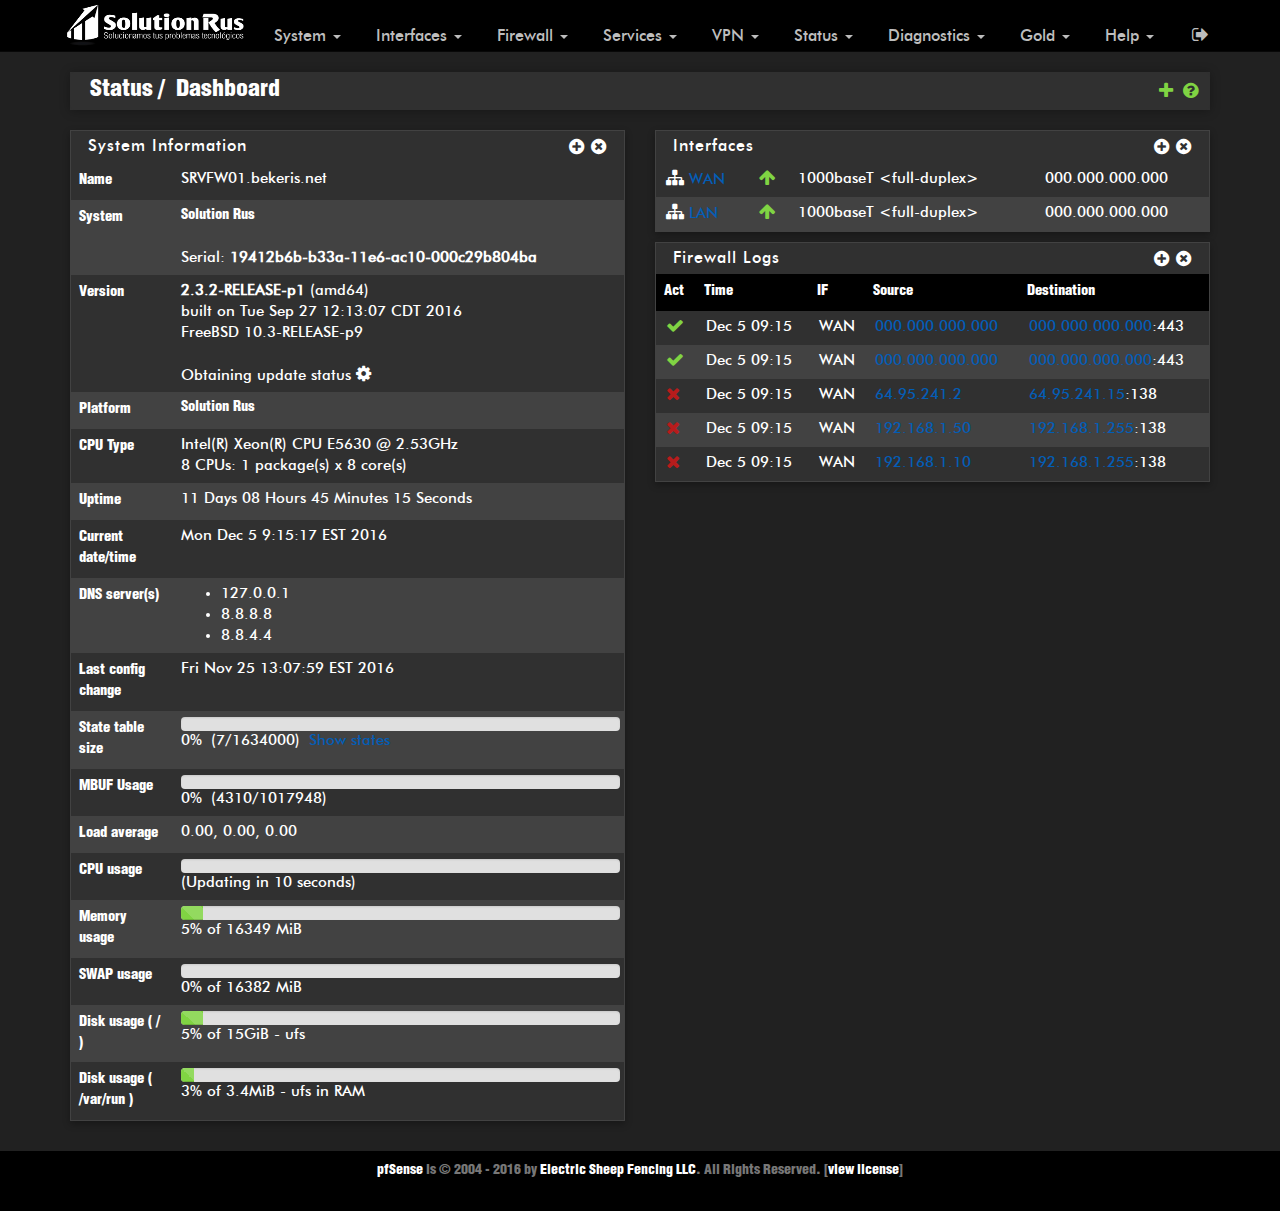
<file: index.html>
<!DOCTYPE html>
<!-- saved from url=(0024)https://000.000.000.000/ -->
<html lang="en">
    <head>
        <meta http-equiv="Content-Type" content="text/html; charset=UTF-8">
        <meta name="viewport" content="width=device-width, initial-scale=1">
        <link rel="stylesheet" href="vendor/font-awesome/css/font-awesome.min.css">
       
        <link rel="stylesheet" href="css/SolutionRush.theme.dark.css">
        <script type="text/javascript" src="vendor/jquery/jquery-1.12.0.min.js"></script>
        <script type="text/javascript" src="vendor/bootstrap/js/bootstrap.min.js"></script>
        <title>SRVFW01.bekeris.net - Status: Dashboard</title>
    </head>

    <body id="2">
        <nav id="topmenu" class="navbar navbar-static-top navbar-inverse">
            <div class="container">
                <div class="navbar-header">
                    <button type="button" class="navbar-toggle collapsed" data-toggle="collapse" data-target="#pf-navbar">
                        <span class="sr-only">Toggle navigation</span>
                        <span class="icon-bar"></span>
                        <span class="icon-bar"></span>
                        <span class="icon-bar"></span>
                    </button>
                    <a class="navbar-brand" href="https://000.000.000.000/"><img src="logo.png" alt="pfSense" title="SRVFW01.bekeris.net"></a>
                </div>
                <div class="collapse navbar-collapse" id="pf-navbar">
                    <ul class="nav navbar-nav">
                        <li class="dropdown">
                            <a href="https://000.000.000.000/#" class="dropdown-toggle" data-toggle="dropdown" role="button" aria-expanded="false">
                                System						<span class="caret"></span>
                            </a>
                            <ul class="dropdown-menu" role="menu"><li><a href="https://000.000.000.000/system_advanced_admin.php" class="navlnk">Advanced</a></li>
                                <li><a href="https://000.000.000.000/system_camanager.php" class="navlnk">Cert. Manager</a></li>
                                <li><a href="https://000.000.000.000/system.php" class="navlnk">General Setup</a></li>
                                <li><a href="https://000.000.000.000/system_hasync.php" class="navlnk">High Avail. Sync</a></li>
                                <li><a href="https://000.000.000.000/index.php?logout" class="navlnk">Logout</a></li>
                                <li><a href="https://000.000.000.000/pkg_mgr_installed.php" class="navlnk">Package Manager</a></li>
                                <li><a href="https://000.000.000.000/system_gateways.php" class="navlnk">Routing</a></li>
                                <li><a href="https://000.000.000.000/wizard.php?xml=setup_wizard.xml" class="navlnk">Setup Wizard</a></li>
                                <li><a href="https://000.000.000.000/pkg_mgr_install.php?id=firmware" class="navlnk">Update</a></li>
                                <li><a href="https://000.000.000.000/system_usermanager.php" class="navlnk">User Manager</a></li>
                            </ul>
                        </li>
                        <li class="dropdown">
                            <a href="https://000.000.000.000/#" class="dropdown-toggle" data-toggle="dropdown" role="button" aria-expanded="false">
                                Interfaces						<span class="caret"></span>
                            </a>
                            <ul class="dropdown-menu" role="menu"><li><a href="https://000.000.000.000/interfaces_assign.php" class="navlnk">(assign)</a></li>
                                <li><a href="https://000.000.000.000/interfaces.php?if=lan" class="navlnk">LAN</a></li>
                                <li><a href="https://000.000.000.000/interfaces.php?if=wan" class="navlnk">WAN</a></li>
                            </ul>
                        </li>
                        <li class="dropdown">
                            <a href="https://000.000.000.000/#" class="dropdown-toggle" data-toggle="dropdown" role="button" aria-expanded="false">
                                Firewall						<span class="caret"></span>
                            </a>
                            <ul class="dropdown-menu" role="menu"><li><a href="https://000.000.000.000/firewall_aliases.php" class="navlnk">Aliases</a></li>
                                <li><a href="https://000.000.000.000/firewall_nat.php" class="navlnk">NAT</a></li>
                                <li><a href="https://000.000.000.000/firewall_rules.php" class="navlnk">Rules</a></li>

                                <li><a href="https://000.000.000.000/firewall_schedule.php" class="navlnk">Schedules</a></li>
                                <li><a href="https://000.000.000.000/firewall_shaper.php" class="navlnk">Traffic Shaper</a></li>
                                <li><a href="https://000.000.000.000/firewall_virtual_ip.php" class="navlnk">Virtual IPs</a></li>
                            </ul>
                        </li>
                        <li class="dropdown">
                            <a href="https://000.000.000.000/#" class="dropdown-toggle" data-toggle="dropdown" role="button" aria-expanded="false">
                                Services						<span class="caret"></span>
                            </a>
                            <ul class="dropdown-menu" role="menu"><li><a href="https://000.000.000.000/services_captiveportal.php" class="navlnk">Captive Portal</a></li>
                                <li><a href="https://000.000.000.000/services_dhcp_relay.php" class="navlnk">DHCP Relay</a></li>
                                <li><a href="https://000.000.000.000/services_dhcp.php" class="navlnk">DHCP Server</a></li>
                                <li><a href="https://000.000.000.000/services_dhcpv6_relay.php" class="navlnk">DHCPv6 Relay</a></li>
                                <li><a href="https://000.000.000.000/services_dhcpv6.php" class="navlnk">DHCPv6 Server &amp; RA</a></li>
                                <li><a href="https://000.000.000.000/services_dnsmasq.php" class="navlnk">DNS Forwarder</a></li>
                                <li><a href="https://000.000.000.000/services_unbound.php" class="navlnk">DNS Resolver</a></li>
                                <li><a href="https://000.000.000.000/services_dyndns.php" class="navlnk">Dynamic DNS</a></li>
                                <li><a href="https://000.000.000.000/services_igmpproxy.php" class="navlnk">IGMP Proxy</a></li>
                                <li><a href="https://000.000.000.000/load_balancer_pool.php" class="navlnk">Load Balancer</a></li>
                                <li><a href="https://000.000.000.000/services_ntpd.php" class="navlnk">NTP</a></li>
                                <li><a href="https://000.000.000.000/services_pppoe.php" class="navlnk">PPPoE Server</a></li>
                                <li><a href="https://000.000.000.000/services_snmp.php" class="navlnk">SNMP</a></li>
                                <li><a href="https://000.000.000.000/pkg_edit.php?xml=miniupnpd.xml" class="navlnk">UPnP &amp; NAT-PMP</a></li>
                                <li><a href="https://000.000.000.000/services_wol.php" class="navlnk">Wake-on-LAN</a></li>
                            </ul>
                        </li>
                        <li class="dropdown">
                            <a href="https://000.000.000.000/#" class="dropdown-toggle" data-toggle="dropdown" role="button" aria-expanded="false">
                                VPN						<span class="caret"></span>
                            </a>
                            <ul class="dropdown-menu" role="menu"><li><a href="https://000.000.000.000/vpn_ipsec.php" class="navlnk">IPsec</a></li>
                                <li><a href="https://000.000.000.000/vpn_l2tp.php" class="navlnk">L2TP</a></li>
                                <li><a href="https://000.000.000.000/vpn_openvpn_server.php" class="navlnk">OpenVPN</a></li>
                            </ul>
                        </li>
                        <li class="dropdown">
                            <a href="https://000.000.000.000/#" class="dropdown-toggle" data-toggle="dropdown" role="button" aria-expanded="false">
                                Status						<span class="caret"></span>
                            </a>
                            <ul class="dropdown-menu" role="menu"><li><a href="https://000.000.000.000/status_captiveportal.php" class="navlnk">Captive Portal</a></li>
                                <li><a href="https://000.000.000.000/status_carp.php" class="navlnk">CARP (failover)</a></li>
                                <li><a href="https://000.000.000.000/index.php" class="navlnk">Dashboard</a></li>
                                <li><a href="https://000.000.000.000/status_dhcp_leases.php" class="navlnk">DHCP Leases</a></li>
                                <li><a href="https://000.000.000.000/status_dhcpv6_leases.php" class="navlnk">DHCPv6 Leases</a></li>
                                <li><a href="https://000.000.000.000/status_filter_reload.php" class="navlnk">Filter Reload</a></li>
                                <li><a href="https://000.000.000.000/status_gateways.php" class="navlnk">Gateways</a></li>
                                <li><a href="https://000.000.000.000/status_interfaces.php" class="navlnk">Interfaces</a></li>
                                <li><a href="https://000.000.000.000/status_ipsec.php" class="navlnk">IPsec</a></li>
                                <li><a href="https://000.000.000.000/status_lb_pool.php" class="navlnk">Load Balancer</a></li>
                                <li><a href="https://000.000.000.000/status_monitoring.php" class="navlnk">Monitoring</a></li>
                                <li><a href="https://000.000.000.000/status_ntpd.php" class="navlnk">NTP</a></li>
                                <li><a href="https://000.000.000.000/status_openvpn.php" class="navlnk">OpenVPN</a></li>
                                <li><a href="https://000.000.000.000/status_pkglogs.php" class="navlnk">Package Logs</a></li>
                                <li><a href="https://000.000.000.000/status_queues.php" class="navlnk">Queues</a></li>
                                <li><a href="https://000.000.000.000/status_services.php" class="navlnk">Services</a></li>
                                <li><a href="https://000.000.000.000/status_logs.php" class="navlnk">System Logs</a></li>
                                <li><a href="https://000.000.000.000/status_graph.php?if=wan" class="navlnk">Traffic Graph</a></li>
                                <li><a href="https://000.000.000.000/status_upnp.php" class="navlnk">UPnP &amp; NAT-PMP</a></li>
                            </ul>
                        </li>
                        <li class="dropdown">
                            <a href="https://000.000.000.000/#" class="dropdown-toggle" data-toggle="dropdown" role="button" aria-expanded="false">
                                Diagnostics						<span class="caret"></span>
                            </a>
                            <ul class="dropdown-menu" role="menu"><li><a href="https://000.000.000.000/diag_arp.php" class="navlnk">ARP Table</a></li>
                                <li><a href="https://000.000.000.000/diag_authentication.php" class="navlnk">Authentication</a></li>
                                <li><a href="https://000.000.000.000/diag_backup.php" class="navlnk">Backup &amp; Restore</a></li>
                                <li><a href="https://000.000.000.000/diag_command.php" class="navlnk">Command Prompt</a></li>
                                <li><a href="https://000.000.000.000/diag_dns.php" class="navlnk">DNS Lookup</a></li>
                                <li><a href="https://000.000.000.000/diag_edit.php" class="navlnk">Edit File</a></li>
                                <li><a href="https://000.000.000.000/diag_defaults.php" class="navlnk">Factory Defaults</a></li>
                                <li><a href="https://000.000.000.000/diag_halt.php" class="navlnk">Halt System</a></li>
                                <li><a href="https://000.000.000.000/diag_limiter_info.php" class="navlnk">Limiter Info</a></li>
                                <li><a href="https://000.000.000.000/diag_ndp.php" class="navlnk">NDP Table</a></li>
                                <li><a href="https://000.000.000.000/diag_packet_capture.php" class="navlnk">Packet Capture</a></li>
                                <li><a href="https://000.000.000.000/diag_pf_info.php" class="navlnk">pfInfo</a></li>
                                <li><a href="https://000.000.000.000/diag_pftop.php" class="navlnk">pfTop</a></li>
                                <li><a href="https://000.000.000.000/diag_ping.php" class="navlnk">Ping</a></li>
                                <li><a href="https://000.000.000.000/diag_reboot.php" class="navlnk">Reboot</a></li>
                                <li><a href="https://000.000.000.000/diag_routes.php" class="navlnk">Routes</a></li>
                                <li><a href="https://000.000.000.000/diag_smart.php" class="navlnk">S.M.A.R.T. Status</a></li>
                                <li><a href="https://000.000.000.000/diag_sockets.php" class="navlnk">Sockets</a></li>
                                <li><a href="https://000.000.000.000/diag_dump_states.php" class="navlnk">States</a></li>
                                <li><a href="https://000.000.000.000/diag_states_summary.php" class="navlnk">States Summary</a></li>
                                <li><a href="https://000.000.000.000/diag_system_activity.php" class="navlnk">System Activity</a></li>
                                <li><a href="https://000.000.000.000/diag_tables.php" class="navlnk">Tables</a></li>
                                <li><a href="https://000.000.000.000/diag_testport.php" class="navlnk">Test Port</a></li>
                                <li><a href="https://000.000.000.000/diag_traceroute.php" class="navlnk">Traceroute</a></li>
                            </ul>
                        </li>
                        <li class="dropdown">
                            <a href="https://000.000.000.000/#" class="dropdown-toggle" data-toggle="dropdown" role="button" aria-expanded="false">
                                Gold						<span class="caret"></span>
                            </a>
                            <ul class="dropdown-menu" role="menu"><li><a href="https://www.pfsense.org/gold" target="_blank" class="navlnk">pfSense Gold</a></li>
                            </ul>
                        </li>
                        <li class="dropdown">
                            <a href="https://000.000.000.000/#" class="dropdown-toggle" data-toggle="dropdown" role="button" aria-expanded="false">
                                Help						<span class="caret"></span>
                            </a>
                            <ul class="dropdown-menu" role="menu"><li><a href="https://000.000.000.000/help.php?page=index.php" target="_blank" class="navlnk">About this Page</a></li>
                                <li><a href="https://www.pfsense.org/j.php?jumpto=redmine" target="_blank" class="navlnk">Bug Database</a></li>
                                <li><a href="https://www.pfsense.org/j.php?jumpto=doc" target="_blank" class="navlnk">Documentation</a></li>
                                <li><a href="https://www.pfsense.org/j.php?jumpto=fbsdhandbook" target="_blank" class="navlnk">FreeBSD Handbook</a></li>
                                <li><a href="https://www.pfsense.org/j.php?jumpto=portal" target="_blank" class="navlnk">Paid Support</a></li>
                                <li><a href="https://www.pfsense.org/j.php?jumpto=book" target="_blank" class="navlnk">pfSense Book</a></li>
                                <li><a href="https://www.pfsense.org/j.php?jumpto=forum" target="_blank" class="navlnk">User Forum</a></li>
                            </ul>
                        </li>
                    </ul>
                    <ul class="nav navbar-nav navbar-right">
                        <li class="dropdown">
                            <a href="https://000.000.000.000/index.php?logout">
                                <i class="fa fa-sign-out" title="Log out"></i>
                            </a>
                        </li>
                    </ul>
                </div>
            </div>
        </nav>

        <div class="container static">
            <header class="header">

                <ol class="breadcrumb"><li>Status</li><li>Dashboard</li></ol>		<ul class="context-links">

                    <li>
                        <a href="https://000.000.000.000/#" title="Save dashboard layout" id="btnstore" class="invisible">
                            <i class="fa fa-save icon-pointer"></i>
                        </a>
                    </li>

                    <li>
                        <a onclick="$('#widget-available').toggle(360);" title="Available widgets">
                            <i class="fa fa-plus icon-pointer"></i>
                        </a>
                    </li>





                    <li>
                        <a href="https://000.000.000.000/help.php?page=index.php" target="_blank" title="Help for items on this page">
                            <i class="fa fa-question-circle"></i>
                        </a>
                    </li>
                </ul>
            </header>

            <div class="panel panel-default collapse out" id="widget-available">
                <div class="panel-heading">
                    <h2 class="panel-title">Available Widgets			<span class="widget-heading-icon">
                            <a data-toggle="collapse" href="https://000.000.000.000/#widget-available_panel-body" id="widgets-available">
                                <i class="fa fa-plus-circle"></i>
                            </a>
                        </span>
                    </h2>
                </div>
                <div id="widget-available_panel-body" class="panel-body collapse in">
                    <div class="content">
                        <div class="row">
                            <div class="col-sm-3"><a href="https://000.000.000.000/#" id="btnadd-captive_portal_status"><i class="fa fa-plus"></i> Captive Portal Status</a></div>
                            <div class="col-sm-3"><a href="https://000.000.000.000/#" id="btnadd-carp_status"><i class="fa fa-plus"></i> CARP Status</a></div>
                            <div class="col-sm-3"><a href="https://000.000.000.000/#" id="btnadd-dyn_dns_status"><i class="fa fa-plus"></i> Dynamic DNS Status</a></div>
                            <div class="col-sm-3"><a href="https://000.000.000.000/#" id="btnadd-gateways"><i class="fa fa-plus"></i> Gateways</a></div>
                            <div class="col-sm-3"><a href="https://000.000.000.000/#" id="btnadd-gmirror_status"><i class="fa fa-plus"></i> GEOM Mirror Status</a></div>
                            <div class="col-sm-3"><a href="https://000.000.000.000/#" id="btnadd-installed_packages"><i class="fa fa-plus"></i> Installed Packages</a></div>
                            <div class="col-sm-3"><a href="https://000.000.000.000/#" id="btnadd-interface_statistics"><i class="fa fa-plus"></i> Interface Statistics</a></div>
                            <div class="col-sm-3"><a href="https://000.000.000.000/#" id="btnadd-ipsec"><i class="fa fa-plus"></i> IPsec</a></div>
                            <div class="col-sm-3"><a href="https://000.000.000.000/#" id="btnadd-load_balancer_status"><i class="fa fa-plus"></i> Load Balancer Status</a></div>
                            <div class="col-sm-3"><a href="https://000.000.000.000/#" id="btnadd-ntp_status"><i class="fa fa-plus"></i> NTP Status</a></div>
                            <div class="col-sm-3"><a href="https://000.000.000.000/#" id="btnadd-openvpn"><i class="fa fa-plus"></i> OpenVPN</a></div>
                            <div class="col-sm-3"><a href="https://000.000.000.000/#" id="btnadd-picture"><i class="fa fa-plus"></i> Picture</a></div>
                            <div class="col-sm-3"><a href="https://000.000.000.000/#" id="btnadd-rss"><i class="fa fa-plus"></i> Rss</a></div>
                            <div class="col-sm-3"><a href="https://000.000.000.000/#" id="btnadd-smart_status"><i class="fa fa-plus"></i> S.M.A.R.T. Status</a></div>
                            <div class="col-sm-3"><a href="https://000.000.000.000/#" id="btnadd-services_status"><i class="fa fa-plus"></i> Services Status</a></div>
                            <div class="col-sm-3"><a href="https://000.000.000.000/#" id="btnadd-thermal_sensors"><i class="fa fa-plus"></i> Thermal Sensors</a></div>
                            <div class="col-sm-3"><a href="https://000.000.000.000/#" id="btnadd-traffic_graphs"><i class="fa fa-plus"></i> Traffic Graphs</a></div>
                            <div class="col-sm-3"><a href="https://000.000.000.000/#" id="btnadd-wake_on_lan"><i class="fa fa-plus"></i> Wake-on-Lan</a></div>
                        </div>
                    </div>
                </div>
            </div>

            <div class="hidden" id="widgetSequence">
                <form action="https://000.000.000.000/" method="post" id="widgetSequence_form" name="widgetForm"><input type="hidden" name="__csrf_magic" value="sid:e84864c3c1ddba65b47c219133f00772505bb51d,1480947317">
                    <input type="hidden" name="sequence" value="">
                </form>
            </div>


            <div class="row">
                <div class="col-md-6" id="widgets-col1">					<div class="panel panel-default" id="widget-system_information">
                        <div class="panel-heading">
                            <h2 class="panel-title">
                                System Information							<span class="widget-heading-icon">
                                    <a data-toggle="collapse" href="https://000.000.000.000/#widget-system_information_panel-footer" class="config hidden">
                                        <i class="fa fa-wrench"></i>
                                    </a>
                                    <a data-toggle="collapse" href="https://000.000.000.000/#widget-system_information_panel-body">
                                        <!--  actual icon is determined in css based on state of body -->
                                        <i class="fa fa-plus-circle"></i>
                                    </a>
                                    <a data-toggle="close" href="https://000.000.000.000/#widget-system_information">
                                        <i class="fa fa-times-circle"></i>
                                    </a>
                                </span>
                            </h2>
                        </div>
                        <div id="widget-system_information_panel-body" class="panel-body collapse in">

                            <table class="table table-striped table-hover">
                                <tbody>
                                    <tr>
                                        <th>Name</th>
                                        <td>SRVFW01.bekeris.net</td>
                                    </tr>
                                    <tr>
                                        <th>System</th>
                                        <td>
                                            <div class="platform"> Solution Rus	</div>		<br>
                                            Serial: <strong>19412b6b-b33a-11e6-ac10-000c29b804ba</strong>
                                        </td>
                                    </tr>
                                    <tr>
                                        <th>Version</th>
                                        <td>
                                            <strong>2.3.2-RELEASE-p1</strong>
                                            (amd64)
                                            <br>
                                            built on Tue Sep 27 12:13:07 CDT 2016
                                            <br>
                                            <span title="FreeBSD SRVFW01.bekeris.net 10.3-RELEASE-p9 FreeBSD 10.3-RELEASE-p9 #1 5fc1b19(RELENG_2_3_2): Tue Sep 27 12:26:06 CDT 2016     root@ce23-amd64-builder:/builder/pfsense-232/tmp/obj/builder/pfsense-232/tmp/FreeBSD-src/sys/pfSense amd64">FreeBSD 10.3-RELEASE-p9</span>
                                            <br><br>
                                            <div id="updatestatus">Obtaining update status <i class="fa fa-cog fa-spin"></i></div>
                                        </td>
                                    </tr>
                                    <tr>
                                        <th>Platform</th>
                                        <td class="platform">
                                            Solution Rus							</td>
                                    </tr>
                                    <tr>
                                        <th>CPU Type</th>
                                        <td>Intel(R) Xeon(R) CPU           E5630  @ 2.53GHz				<div id="cpufreq"></div>
                                            <div id="cpucount">
                                                8 CPUs: 1 package(s) x 8 core(s)				</div>
                                        </td>
                                    </tr>
                                    <tr>
                                        <th>Uptime</th>
                                        <td id="uptime">11 Days 08 Hours 45 Minutes 15 Seconds</td>
                                    </tr>
                                    <tr>
                                        <th>Current date/time</th>
                                        <td><div id="datetime">Mon Dec 5 9:15:17 EST 2016</div></td>
                                    </tr>
                                    <tr>
                                        <th>DNS server(s)</th>
                                        <td>
                                            <ul style="margin-bottom:0px">
                                                <li>127.0.0.1</li><li>8.8.8.8</li><li>8.8.4.4</li>				</ul>
                                        </td>
                                    </tr>
                                    <tr>
                                        <th>Last config change</th>
                                        <td>Fri Nov 25 13:07:59 EST 2016</td>
                                    </tr>
                                    <tr>
                                        <th>State table size</th>
                                        <td>
                                            <div class="progress">
                                                <div id="statePB" class="progress-bar progress-bar-striped" role="progressbar" aria-valuenow="0" aria-valuemin="0" aria-valuemax="100" style="width: 0%">
                                                </div>
                                            </div>
                                            <span id="pfstateusagemeter">0%</span>&nbsp;<span id="pfstate">(7/1634000)</span>&nbsp;<span><a href="https://000.000.000.000/diag_dump_states.php">Show states</a></span>
                                        </td>
                                    </tr>
                                    <tr>
                                        <th>MBUF Usage</th>
                                        <td>
                                            <div class="progress">
                                                <div id="mbufPB" class="progress-bar progress-bar-striped" role="progressbar" aria-valuenow="0" aria-valuemin="0" aria-valuemax="100" style="width: 0%">
                                                </div>
                                            </div>
                                            <span id="mbufusagemeter">0%</span>&nbsp;<span id="mbuf">(4310/1017948)</span>
                                        </td>
                                    </tr>
                                    <tr>
                                        <th>Load average</th>
                                        <td>
                                            <div id="load_average" title="Last 1, 5 and 15 minutes">0.00, 0.00, 0.00</div>
                                        </td>
                                    </tr>
                                    <tr>
                                        <th>CPU usage</th>
                                        <td>
                                            <div class="progress">
                                                <div id="cpuPB" class="progress-bar progress-bar-striped" role="progressbar" aria-valuenow="0" aria-valuemin="0" aria-valuemax="100" style="width: 0%">
                                                </div>
                                            </div>
                                            <span id="cpumeter">(Updating in 10 seconds)</span>
                                        </td>
                                    </tr>
                                    <tr>
                                        <th>Memory usage</th>
                                        <td>

                                            <div class="progress">
                                                <div id="memUsagePB" class="progress-bar progress-bar-striped" role="progressbar" aria-valuenow="5" aria-valuemin="0" aria-valuemax="100" style="width: 5%">
                                                </div>
                                            </div>
                                            <span id="memusagemeter">5</span><span>% of 16349 MiB</span>
                                        </td>
                                    </tr>
                                    <tr>
                                        <th>SWAP usage</th>
                                        <td>
                                            <div class="progress">
                                                <div class="progress-bar progress-bar-striped" role="progressbar" aria-valuenow="0" aria-valuemin="0" aria-valuemax="100" style="width: 0%">
                                                </div>
                                            </div>
                                            <span>0% of 16382 MiB</span>
                                        </td>
                                    </tr>

                                    <tr>
                                        <th>Disk usage&nbsp;( / )</th>
                                        <td>
                                            <div class="progress">
                                                <div id="diskspace0" class="progress-bar progress-bar-striped" role="progressbar" aria-valuenow="5" aria-valuemin="0" aria-valuemax="100" style="width: 5%">
                                                </div>
                                            </div>
                                            <span>5% of 15GiB - ufs</span>
                                        </td>
                                    </tr>
                                    <tr>
                                        <th>Disk usage&nbsp;( /var/run )</th>
                                        <td>
                                            <div class="progress">
                                                <div id="diskspace1" class="progress-bar progress-bar-striped" role="progressbar" aria-valuenow="3" aria-valuemin="0" aria-valuemax="100" style="width: 3%">
                                                </div>
                                            </div>
                                            <span>3% of 3.4MiB - ufs in RAM</span>
                                        </td>
                                    </tr>

                                </tbody>
                            </table>


                        </div>
                    </div>
                </div><div class="col-md-6" id="widgets-col2">					<div class="panel panel-default" id="widget-interfaces">
                        <div class="panel-heading">
                            <h2 class="panel-title">
                                <a href="https://000.000.000.000/status_interfaces.php"> Interfaces</a>							<span class="widget-heading-icon">
                                    <a data-toggle="collapse" href="https://000.000.000.000/#widget-interfaces_panel-footer" class="config hidden">
                                        <i class="fa fa-wrench"></i>
                                    </a>
                                    <a data-toggle="collapse" href="https://000.000.000.000/#widget-interfaces_panel-body">
                                        <!--  actual icon is determined in css based on state of body -->
                                        <i class="fa fa-plus-circle"></i>
                                    </a>
                                    <a data-toggle="close" href="https://000.000.000.000/#widget-interfaces">
                                        <i class="fa fa-times-circle"></i>
                                    </a>
                                </span>
                            </h2>
                        </div>
                        <div id="widget-interfaces_panel-body" class="panel-body collapse in">

                            <table class="table table-striped table-hover">
                                <tbody><tr>
                                        <td title="00:0c:29:b8:04:ba">
                                            <i class="fa fa-sitemap"></i>
                                            <a href="https://000.000.000.000/interfaces.php?if=wan">
                                                WAN			</a>
                                        </td>
                                        <td>
                                            <i class="fa fa-arrow-up text-success" title="up"></i>
                                        </td>
                                        <td>
                                            1000baseT &lt;full-duplex&gt;		</td>

                                        <td>
                                            000.000.000.000									</td>
                                    </tr>
                                    <tr>
                                        <td title="00:0c:29:b8:04:c4">
                                            <i class="fa fa-sitemap"></i>
                                            <a href="https://000.000.000.000/interfaces.php?if=lan">
                                                LAN			</a>
                                        </td>
                                        <td>
                                            <i class="fa fa-arrow-up text-success" title="up"></i>
                                        </td>
                                        <td>
                                            1000baseT &lt;full-duplex&gt;		</td>

                                        <td>
                                            000.000.000.000									</td>
                                    </tr>
                                </tbody></table>
                        </div>
                    </div>
                    <div class="panel panel-default" id="widget-log">
                        <div class="panel-heading">
                            <h2 class="panel-title">
                                <a href="https://000.000.000.000/status_logs_filter.php"> Firewall Logs</a>							<span class="widget-heading-icon">
                                    <a data-toggle="collapse" href="https://000.000.000.000/#widget-log_panel-footer" class="config hidden">
                                        <i class="fa fa-wrench"></i>
                                    </a>
                                    <a data-toggle="collapse" href="https://000.000.000.000/#widget-log_panel-body">
                                        <!--  actual icon is determined in css based on state of body -->
                                        <i class="fa fa-plus-circle"></i>
                                    </a>
                                    <a data-toggle="close" href="https://000.000.000.000/#widget-log">
                                        <i class="fa fa-times-circle"></i>
                                    </a>
                                </span>
                            </h2>
                        </div>
                        <div id="widget-log_panel-body" class="panel-body collapse in">
                            <script type="text/javascript">
                                //<![CDATA[
                                var logWidgetLastRefresh = 1480947317;
                                //]]>
                            </script>


                            <table class="table table-striped table-hover">
                                <thead>
                                    <tr>
                                        <th>Act</th>
                                        <th>Time</th>
                                        <th>IF</th>
                                        <th>Source</th>
                                        <th>Destination</th>
                                    </tr>
                                </thead>
                                <tbody>
                                    <tr>
                                        <td><a href="https://000.000.000.000/#" onclick="javascript:getURL( & #39; status_logs_filter.php?getrulenum = 80, 1479965625, pass & #39; , outputrule);" role="button" data-toggle="popover" data-trigger="hover" data-title="Rule that triggered this action" data-content="@80(1479965625) pass in log quick on em0 reply-to (em0 000.000.000.000) inet proto tcp from any to 000.000.000.000 port = 443 flags S/SA keep state label &quot;USER_RULE: Remote Management via NAT&quot;"> <i class="fa fa-check text-success"></i>
                                            </a></td>
                                        <td title="Dec  5 09:15:16">Dec  5 09:15</td>
                                        <td>WAN</td>
                                        <td><a href="https://000.000.000.000/diag_dns.php?host=000.000.000.000" title="Reverse Resolve with DNS">000.000.000.000</a>
                                        </td>
                                        <td><a href="https://000.000.000.000/diag_dns.php?host=000.000.000.000" title="Reverse Resolve with DNS">000.000.000.000</a>:443			</td>
                                    </tr>
                                    <tr>
                                        <td><a href="https://000.000.000.000/#" onclick="javascript:getURL( & #39; status_logs_filter.php?getrulenum = 80, 1479965625, pass & #39; , outputrule);" role="button" data-toggle="popover" data-trigger="hover" data-title="Rule that triggered this action" data-content="@80(1479965625) pass in log quick on em0 reply-to (em0 000.000.000.000) inet proto tcp from any to 000.000.000.000 port = 443 flags S/SA keep state label &quot;USER_RULE: Remote Management via NAT&quot;"> <i class="fa fa-check text-success"></i>
                                            </a></td>
                                        <td title="Dec  5 09:15:15">Dec  5 09:15</td>
                                        <td>WAN</td>
                                        <td><a href="https://000.000.000.000/diag_dns.php?host=000.000.000.000" title="Reverse Resolve with DNS">000.000.000.000</a>
                                        </td>
                                        <td><a href="https://000.000.000.000/diag_dns.php?host=000.000.000.000" title="Reverse Resolve with DNS">000.000.000.000</a>:443			</td>
                                    </tr>
                                    <tr>
                                        <td><a href="https://000.000.000.000/#" onclick="javascript:getURL( & #39; status_logs_filter.php?getrulenum = 5, 1000000103, block & #39; , outputrule);" role="button" data-toggle="popover" data-trigger="hover" data-title="Rule that triggered this action" data-content="@5(1000000103) block drop in log inet all label &quot;Default deny rule IPv4&quot;"> <i class="fa fa-times text-danger"></i>
                                            </a></td>
                                        <td title="Dec  5 09:15:10">Dec  5 09:15</td>
                                        <td>WAN</td>
                                        <td><a href="https://000.000.000.000/diag_dns.php?host=64.95.241.2" title="Reverse Resolve with DNS">64.95.241.2</a>
                                        </td>
                                        <td><a href="https://000.000.000.000/diag_dns.php?host=64.95.241.15" title="Reverse Resolve with DNS">64.95.241.15</a>:138			</td>
                                    </tr>
                                    <tr>
                                        <td><a href="https://000.000.000.000/#" onclick="javascript:getURL( & #39; status_logs_filter.php?getrulenum = 59, 12000, block & #39; , outputrule);" role="button" data-toggle="popover" data-trigger="hover" data-title="Rule that triggered this action" data-content="@56(12000) block drop in log quick on em0 inet from 10.0.0.0/8 to any label &quot;Block private networks from WAN block 10/8&quot;"> <i class="fa fa-times text-danger"></i>
                                            </a></td>
                                        <td title="Dec  5 09:15:10">Dec  5 09:15</td>
                                        <td>WAN</td>
                                        <td><a href="https://000.000.000.000/diag_dns.php?host=192.168.1.50" title="Reverse Resolve with DNS">192.168.1.50</a>
                                        </td>
                                        <td><a href="https://000.000.000.000/diag_dns.php?host=192.168.1.255" title="Reverse Resolve with DNS">192.168.1.255</a>:138			</td>
                                    </tr>
                                    <tr>
                                        <td><a href="https://000.000.000.000/#" onclick="javascript:getURL( & #39; status_logs_filter.php?getrulenum = 59, 12000, block & #39; , outputrule);" role="button" data-toggle="popover" data-trigger="hover" data-title="Rule that triggered this action" data-content="@56(12000) block drop in log quick on em0 inet from 10.0.0.0/8 to any label &quot;Block private networks from WAN block 10/8&quot;"> <i class="fa fa-times text-danger"></i>
                                            </a></td>
                                        <td title="Dec  5 09:15:08">Dec  5 09:15</td>
                                        <td>WAN</td>
                                        <td><a href="https://000.000.000.000/diag_dns.php?host=192.168.1.10" title="Reverse Resolve with DNS">192.168.1.10</a>
                                        </td>
                                        <td><a href="https://000.000.000.000/diag_dns.php?host=192.168.1.255" title="Reverse Resolve with DNS">192.168.1.255</a>:138			</td>
                                    </tr>

                                </tbody>
                            </table>




                            <!-- close the body we're wrapped in and add a configuration-panel -->
                        </div>
                        <div id="widget-log_panel-footer" class="panel-footer collapse">

                            <form action="https://000.000.000.000/widgets/widgets/log.widget.php" method="post" class="form-horizontal"><input type="hidden" name="__csrf_magic" value="sid:e84864c3c1ddba65b47c219133f00772505bb51d,1480947317">
                                <div class="form-group">
                                    <label for="filterlogentries" class="col-sm-4 control-label">Number of entries</label>
                                    <div class="col-sm-6">
                                        <input type="number" name="filterlogentries" id="filterlogentries" value="" placeholder="5" min="1" max="20" class="form-control">
                                    </div>
                                </div>

                                <div class="form-group">
                                    <label class="col-sm-4 control-label">Filter actions</label>
                                    <div class="col-sm-6 checkbox">
                                        <label><input name="actpass" type="checkbox" value="Pass">
                                            Pass			</label>
                                        <label><input name="actblock" type="checkbox" value="Block">
                                            Block			</label>
                                        <label><input name="actreject" type="checkbox" value="Reject">
                                            Reject			</label>
                                    </div>
                                </div>

                                <div class="form-group">
                                    <label for="filterlogentriesinterfaces" class="col-sm-4 control-label">
                                        Filter interface			</label>
                                    <div class="col-sm-6 checkbox">
                                        <select name="filterlogentriesinterfaces" id="filterlogentriesinterfaces" class="form-control">
                                            <option value="All" selected="">ALL</option>
                                            <option value="wan">WAN</option>
                                            <option value="lan">LAN</option>
                                        </select>
                                    </div>
                                </div>

                                <div class="form-group">
                                    <label for="filterlogentriesinterval" class="col-sm-4 control-label">Update interval</label>
                                    <div class="col-sm-4">
                                        <input type="number" name="filterlogentriesinterval" id="filterlogentriesinterval" value="" placeholder="60" min="1" class="form-control">
                                    </div>
                                    Seconds		</div>

                                <div class="form-group">
                                    <div class="col-sm-offset-4 col-sm-6">
                                        <button type="submit" class="btn btn-primary"><i class="fa fa-save icon-embed-btn"></i>Save</button>
                                    </div>
                                </div>
                            </form>


                        </div>
                    </div>
                </div>
            </div>


        </div>
        <footer class="footer">
            <div class="container">
                <p class="text-muted">
                    <a id="tpl" style="display: none;" href="https://000.000.000.000/#" title="Top of page"><i class="fa fa-caret-square-o-up pull-left"></i></a>
                    <a target="_blank" href="https://www.pfsense.org/?gui=bootstrap">pfSense</a> is ©
                    2004 - 2016 by <a href="https://pfsense.org/license" class="tblnk">Electric Sheep Fencing LLC</a>. All Rights Reserved.
                    [<a href="https://000.000.000.000/license.php" class="tblnk">view license</a>]
                    <a id="tpr" style="display: none;" href="https://000.000.000.000/#" title="Top of page"><i class="fa fa-caret-square-o-up pull-right"></i></a>
                </p>
            </div>
        </footer>

    </body></html>
</file>
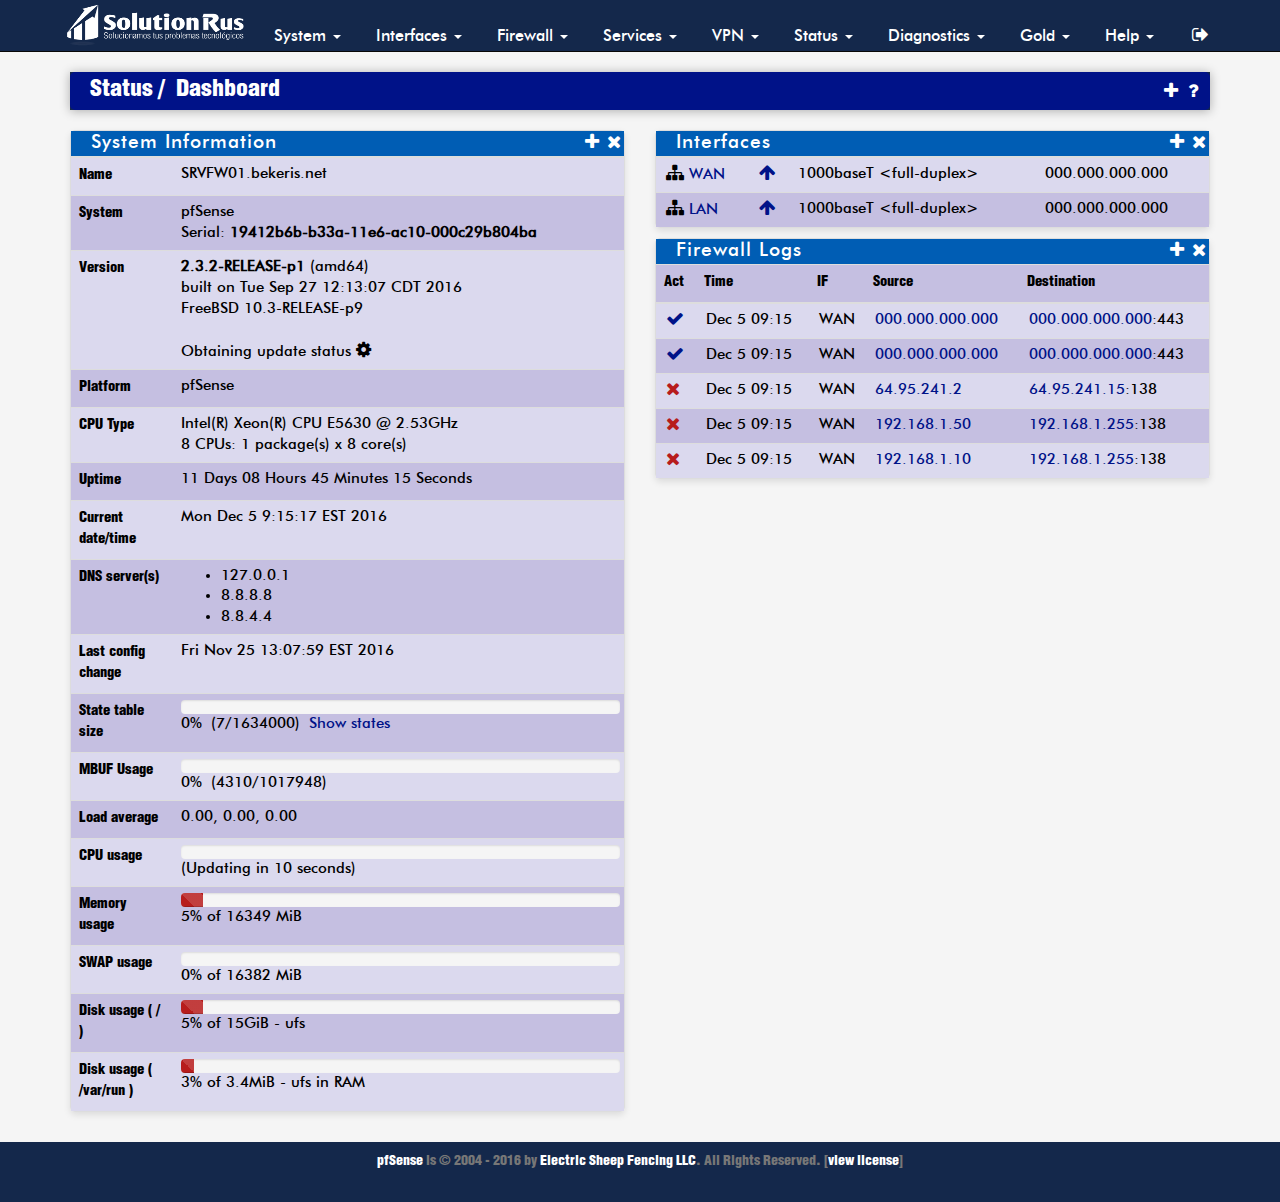
<file: index-color.html>
<!DOCTYPE html>
<!-- saved from url=(0024)https://000.000.000.000/ -->
<html lang="en">
    <head>
        <meta http-equiv="Content-Type" content="text/html; charset=UTF-8">
        <meta name="viewport" content="width=device-width, initial-scale=1">
        <link rel="stylesheet" href="vendor/font-awesome/css/font-awesome.min.css">
       
        <link rel="stylesheet" href="css/SolutionRush.theme.color.css">
        <script type="text/javascript" src="vendor/jquery/jquery-1.12.0.min.js"></script>
        <script type="text/javascript" src="vendor/bootstrap/js/bootstrap.min.js"></script>
        <title>SRVFW01.bekeris.net - Status: Dashboard</title>
    </head>

    <body id="2">
        <nav id="topmenu" class="navbar navbar-static-top navbar-inverse">
            <div class="container">
                <div class="navbar-header">
                    <button type="button" class="navbar-toggle collapsed" data-toggle="collapse" data-target="#pf-navbar">
                        <span class="sr-only">Toggle navigation</span>
                        <span class="icon-bar"></span>
                        <span class="icon-bar"></span>
                        <span class="icon-bar"></span>
                    </button>
                    <a class="navbar-brand" href="https://000.000.000.000/"><img src="logo.png" alt="pfSense" title="SRVFW01.bekeris.net"></a>
                </div>
                <div class="collapse navbar-collapse" id="pf-navbar">
                    <ul class="nav navbar-nav">
                        <li class="dropdown">
                            <a href="https://000.000.000.000/#" class="dropdown-toggle" data-toggle="dropdown" role="button" aria-expanded="false">
                                System						<span class="caret"></span>
                            </a>
                            <ul class="dropdown-menu" role="menu"><li><a href="https://000.000.000.000/system_advanced_admin.php" class="navlnk">Advanced</a></li>
                                <li><a href="https://000.000.000.000/system_camanager.php" class="navlnk">Cert. Manager</a></li>
                                <li><a href="https://000.000.000.000/system.php" class="navlnk">General Setup</a></li>
                                <li><a href="https://000.000.000.000/system_hasync.php" class="navlnk">High Avail. Sync</a></li>
                                <li><a href="https://000.000.000.000/index.php?logout" class="navlnk">Logout</a></li>
                                <li><a href="https://000.000.000.000/pkg_mgr_installed.php" class="navlnk">Package Manager</a></li>
                                <li><a href="https://000.000.000.000/system_gateways.php" class="navlnk">Routing</a></li>
                                <li><a href="https://000.000.000.000/wizard.php?xml=setup_wizard.xml" class="navlnk">Setup Wizard</a></li>
                                <li><a href="https://000.000.000.000/pkg_mgr_install.php?id=firmware" class="navlnk">Update</a></li>
                                <li><a href="https://000.000.000.000/system_usermanager.php" class="navlnk">User Manager</a></li>
                            </ul>
                        </li>
                        <li class="dropdown">
                            <a href="https://000.000.000.000/#" class="dropdown-toggle" data-toggle="dropdown" role="button" aria-expanded="false">
                                Interfaces						<span class="caret"></span>
                            </a>
                            <ul class="dropdown-menu" role="menu"><li><a href="https://000.000.000.000/interfaces_assign.php" class="navlnk">(assign)</a></li>
                                <li><a href="https://000.000.000.000/interfaces.php?if=lan" class="navlnk">LAN</a></li>
                                <li><a href="https://000.000.000.000/interfaces.php?if=wan" class="navlnk">WAN</a></li>
                            </ul>
                        </li>
                        <li class="dropdown">
                            <a href="https://000.000.000.000/#" class="dropdown-toggle" data-toggle="dropdown" role="button" aria-expanded="false">
                                Firewall						<span class="caret"></span>
                            </a>
                            <ul class="dropdown-menu" role="menu"><li><a href="https://000.000.000.000/firewall_aliases.php" class="navlnk">Aliases</a></li>
                                <li><a href="https://000.000.000.000/firewall_nat.php" class="navlnk">NAT</a></li>
                                <li><a href="https://000.000.000.000/firewall_rules.php" class="navlnk">Rules</a></li>

                                <li><a href="https://000.000.000.000/firewall_schedule.php" class="navlnk">Schedules</a></li>
                                <li><a href="https://000.000.000.000/firewall_shaper.php" class="navlnk">Traffic Shaper</a></li>
                                <li><a href="https://000.000.000.000/firewall_virtual_ip.php" class="navlnk">Virtual IPs</a></li>
                            </ul>
                        </li>
                        <li class="dropdown">
                            <a href="https://000.000.000.000/#" class="dropdown-toggle" data-toggle="dropdown" role="button" aria-expanded="false">
                                Services						<span class="caret"></span>
                            </a>
                            <ul class="dropdown-menu" role="menu"><li><a href="https://000.000.000.000/services_captiveportal.php" class="navlnk">Captive Portal</a></li>
                                <li><a href="https://000.000.000.000/services_dhcp_relay.php" class="navlnk">DHCP Relay</a></li>
                                <li><a href="https://000.000.000.000/services_dhcp.php" class="navlnk">DHCP Server</a></li>
                                <li><a href="https://000.000.000.000/services_dhcpv6_relay.php" class="navlnk">DHCPv6 Relay</a></li>
                                <li><a href="https://000.000.000.000/services_dhcpv6.php" class="navlnk">DHCPv6 Server &amp; RA</a></li>
                                <li><a href="https://000.000.000.000/services_dnsmasq.php" class="navlnk">DNS Forwarder</a></li>
                                <li><a href="https://000.000.000.000/services_unbound.php" class="navlnk">DNS Resolver</a></li>
                                <li><a href="https://000.000.000.000/services_dyndns.php" class="navlnk">Dynamic DNS</a></li>
                                <li><a href="https://000.000.000.000/services_igmpproxy.php" class="navlnk">IGMP Proxy</a></li>
                                <li><a href="https://000.000.000.000/load_balancer_pool.php" class="navlnk">Load Balancer</a></li>
                                <li><a href="https://000.000.000.000/services_ntpd.php" class="navlnk">NTP</a></li>
                                <li><a href="https://000.000.000.000/services_pppoe.php" class="navlnk">PPPoE Server</a></li>
                                <li><a href="https://000.000.000.000/services_snmp.php" class="navlnk">SNMP</a></li>
                                <li><a href="https://000.000.000.000/pkg_edit.php?xml=miniupnpd.xml" class="navlnk">UPnP &amp; NAT-PMP</a></li>
                                <li><a href="https://000.000.000.000/services_wol.php" class="navlnk">Wake-on-LAN</a></li>
                            </ul>
                        </li>
                        <li class="dropdown">
                            <a href="https://000.000.000.000/#" class="dropdown-toggle" data-toggle="dropdown" role="button" aria-expanded="false">
                                VPN						<span class="caret"></span>
                            </a>
                            <ul class="dropdown-menu" role="menu"><li><a href="https://000.000.000.000/vpn_ipsec.php" class="navlnk">IPsec</a></li>
                                <li><a href="https://000.000.000.000/vpn_l2tp.php" class="navlnk">L2TP</a></li>
                                <li><a href="https://000.000.000.000/vpn_openvpn_server.php" class="navlnk">OpenVPN</a></li>
                            </ul>
                        </li>
                        <li class="dropdown">
                            <a href="https://000.000.000.000/#" class="dropdown-toggle" data-toggle="dropdown" role="button" aria-expanded="false">
                                Status						<span class="caret"></span>
                            </a>
                            <ul class="dropdown-menu" role="menu"><li><a href="https://000.000.000.000/status_captiveportal.php" class="navlnk">Captive Portal</a></li>
                                <li><a href="https://000.000.000.000/status_carp.php" class="navlnk">CARP (failover)</a></li>
                                <li><a href="https://000.000.000.000/index.php" class="navlnk">Dashboard</a></li>
                                <li><a href="https://000.000.000.000/status_dhcp_leases.php" class="navlnk">DHCP Leases</a></li>
                                <li><a href="https://000.000.000.000/status_dhcpv6_leases.php" class="navlnk">DHCPv6 Leases</a></li>
                                <li><a href="https://000.000.000.000/status_filter_reload.php" class="navlnk">Filter Reload</a></li>
                                <li><a href="https://000.000.000.000/status_gateways.php" class="navlnk">Gateways</a></li>
                                <li><a href="https://000.000.000.000/status_interfaces.php" class="navlnk">Interfaces</a></li>
                                <li><a href="https://000.000.000.000/status_ipsec.php" class="navlnk">IPsec</a></li>
                                <li><a href="https://000.000.000.000/status_lb_pool.php" class="navlnk">Load Balancer</a></li>
                                <li><a href="https://000.000.000.000/status_monitoring.php" class="navlnk">Monitoring</a></li>
                                <li><a href="https://000.000.000.000/status_ntpd.php" class="navlnk">NTP</a></li>
                                <li><a href="https://000.000.000.000/status_openvpn.php" class="navlnk">OpenVPN</a></li>
                                <li><a href="https://000.000.000.000/status_pkglogs.php" class="navlnk">Package Logs</a></li>
                                <li><a href="https://000.000.000.000/status_queues.php" class="navlnk">Queues</a></li>
                                <li><a href="https://000.000.000.000/status_services.php" class="navlnk">Services</a></li>
                                <li><a href="https://000.000.000.000/status_logs.php" class="navlnk">System Logs</a></li>
                                <li><a href="https://000.000.000.000/status_graph.php?if=wan" class="navlnk">Traffic Graph</a></li>
                                <li><a href="https://000.000.000.000/status_upnp.php" class="navlnk">UPnP &amp; NAT-PMP</a></li>
                            </ul>
                        </li>
                        <li class="dropdown">
                            <a href="https://000.000.000.000/#" class="dropdown-toggle" data-toggle="dropdown" role="button" aria-expanded="false">
                                Diagnostics						<span class="caret"></span>
                            </a>
                            <ul class="dropdown-menu" role="menu"><li><a href="https://000.000.000.000/diag_arp.php" class="navlnk">ARP Table</a></li>
                                <li><a href="https://000.000.000.000/diag_authentication.php" class="navlnk">Authentication</a></li>
                                <li><a href="https://000.000.000.000/diag_backup.php" class="navlnk">Backup &amp; Restore</a></li>
                                <li><a href="https://000.000.000.000/diag_command.php" class="navlnk">Command Prompt</a></li>
                                <li><a href="https://000.000.000.000/diag_dns.php" class="navlnk">DNS Lookup</a></li>
                                <li><a href="https://000.000.000.000/diag_edit.php" class="navlnk">Edit File</a></li>
                                <li><a href="https://000.000.000.000/diag_defaults.php" class="navlnk">Factory Defaults</a></li>
                                <li><a href="https://000.000.000.000/diag_halt.php" class="navlnk">Halt System</a></li>
                                <li><a href="https://000.000.000.000/diag_limiter_info.php" class="navlnk">Limiter Info</a></li>
                                <li><a href="https://000.000.000.000/diag_ndp.php" class="navlnk">NDP Table</a></li>
                                <li><a href="https://000.000.000.000/diag_packet_capture.php" class="navlnk">Packet Capture</a></li>
                                <li><a href="https://000.000.000.000/diag_pf_info.php" class="navlnk">pfInfo</a></li>
                                <li><a href="https://000.000.000.000/diag_pftop.php" class="navlnk">pfTop</a></li>
                                <li><a href="https://000.000.000.000/diag_ping.php" class="navlnk">Ping</a></li>
                                <li><a href="https://000.000.000.000/diag_reboot.php" class="navlnk">Reboot</a></li>
                                <li><a href="https://000.000.000.000/diag_routes.php" class="navlnk">Routes</a></li>
                                <li><a href="https://000.000.000.000/diag_smart.php" class="navlnk">S.M.A.R.T. Status</a></li>
                                <li><a href="https://000.000.000.000/diag_sockets.php" class="navlnk">Sockets</a></li>
                                <li><a href="https://000.000.000.000/diag_dump_states.php" class="navlnk">States</a></li>
                                <li><a href="https://000.000.000.000/diag_states_summary.php" class="navlnk">States Summary</a></li>
                                <li><a href="https://000.000.000.000/diag_system_activity.php" class="navlnk">System Activity</a></li>
                                <li><a href="https://000.000.000.000/diag_tables.php" class="navlnk">Tables</a></li>
                                <li><a href="https://000.000.000.000/diag_testport.php" class="navlnk">Test Port</a></li>
                                <li><a href="https://000.000.000.000/diag_traceroute.php" class="navlnk">Traceroute</a></li>
                            </ul>
                        </li>
                        <li class="dropdown">
                            <a href="https://000.000.000.000/#" class="dropdown-toggle" data-toggle="dropdown" role="button" aria-expanded="false">
                                Gold						<span class="caret"></span>
                            </a>
                            <ul class="dropdown-menu" role="menu"><li><a href="https://www.pfsense.org/gold" target="_blank" class="navlnk">pfSense Gold</a></li>
                            </ul>
                        </li>
                        <li class="dropdown">
                            <a href="https://000.000.000.000/#" class="dropdown-toggle" data-toggle="dropdown" role="button" aria-expanded="false">
                                Help						<span class="caret"></span>
                            </a>
                            <ul class="dropdown-menu" role="menu"><li><a href="https://000.000.000.000/help.php?page=index.php" target="_blank" class="navlnk">About this Page</a></li>
                                <li><a href="https://www.pfsense.org/j.php?jumpto=redmine" target="_blank" class="navlnk">Bug Database</a></li>
                                <li><a href="https://www.pfsense.org/j.php?jumpto=doc" target="_blank" class="navlnk">Documentation</a></li>
                                <li><a href="https://www.pfsense.org/j.php?jumpto=fbsdhandbook" target="_blank" class="navlnk">FreeBSD Handbook</a></li>
                                <li><a href="https://www.pfsense.org/j.php?jumpto=portal" target="_blank" class="navlnk">Paid Support</a></li>
                                <li><a href="https://www.pfsense.org/j.php?jumpto=book" target="_blank" class="navlnk">pfSense Book</a></li>
                                <li><a href="https://www.pfsense.org/j.php?jumpto=forum" target="_blank" class="navlnk">User Forum</a></li>
                            </ul>
                        </li>
                    </ul>
                    <ul class="nav navbar-nav navbar-right">
                        <li class="dropdown">
                            <a href="https://000.000.000.000/index.php?logout">
                                <i class="fa fa-sign-out" title="Log out"></i>
                            </a>
                        </li>
                    </ul>
                </div>
            </div>
        </nav>

        <div class="container static">
            <header class="header">

                <ol class="breadcrumb"><li>Status</li><li>Dashboard</li></ol>		<ul class="context-links">

                    <li>
                        <a href="https://000.000.000.000/#" title="Save dashboard layout" id="btnstore" class="invisible">
                            <i class="fa fa-save icon-pointer"></i>
                        </a>
                    </li>

                    <li>
                        <a onclick="$('#widget-available').toggle(360);" title="Available widgets">
                            <i class="fa fa-plus icon-pointer"></i>
                        </a>
                    </li>





                    <li>
                        <a href="https://000.000.000.000/help.php?page=index.php" target="_blank" title="Help for items on this page">
                            <i class="fa fa-question-circle"></i>
                        </a>
                    </li>
                </ul>
            </header>

            <div class="panel panel-default collapse out" id="widget-available">
                <div class="panel-heading">
                    <h2 class="panel-title">Available Widgets			<span class="widget-heading-icon">
                            <a data-toggle="collapse" href="https://000.000.000.000/#widget-available_panel-body" id="widgets-available">
                                <i class="fa fa-plus-circle"></i>
                            </a>
                        </span>
                    </h2>
                </div>
                <div id="widget-available_panel-body" class="panel-body collapse in">
                    <div class="content">
                        <div class="row">
                            <div class="col-sm-3"><a href="https://000.000.000.000/#" id="btnadd-captive_portal_status"><i class="fa fa-plus"></i> Captive Portal Status</a></div>
                            <div class="col-sm-3"><a href="https://000.000.000.000/#" id="btnadd-carp_status"><i class="fa fa-plus"></i> CARP Status</a></div>
                            <div class="col-sm-3"><a href="https://000.000.000.000/#" id="btnadd-dyn_dns_status"><i class="fa fa-plus"></i> Dynamic DNS Status</a></div>
                            <div class="col-sm-3"><a href="https://000.000.000.000/#" id="btnadd-gateways"><i class="fa fa-plus"></i> Gateways</a></div>
                            <div class="col-sm-3"><a href="https://000.000.000.000/#" id="btnadd-gmirror_status"><i class="fa fa-plus"></i> GEOM Mirror Status</a></div>
                            <div class="col-sm-3"><a href="https://000.000.000.000/#" id="btnadd-installed_packages"><i class="fa fa-plus"></i> Installed Packages</a></div>
                            <div class="col-sm-3"><a href="https://000.000.000.000/#" id="btnadd-interface_statistics"><i class="fa fa-plus"></i> Interface Statistics</a></div>
                            <div class="col-sm-3"><a href="https://000.000.000.000/#" id="btnadd-ipsec"><i class="fa fa-plus"></i> IPsec</a></div>
                            <div class="col-sm-3"><a href="https://000.000.000.000/#" id="btnadd-load_balancer_status"><i class="fa fa-plus"></i> Load Balancer Status</a></div>
                            <div class="col-sm-3"><a href="https://000.000.000.000/#" id="btnadd-ntp_status"><i class="fa fa-plus"></i> NTP Status</a></div>
                            <div class="col-sm-3"><a href="https://000.000.000.000/#" id="btnadd-openvpn"><i class="fa fa-plus"></i> OpenVPN</a></div>
                            <div class="col-sm-3"><a href="https://000.000.000.000/#" id="btnadd-picture"><i class="fa fa-plus"></i> Picture</a></div>
                            <div class="col-sm-3"><a href="https://000.000.000.000/#" id="btnadd-rss"><i class="fa fa-plus"></i> Rss</a></div>
                            <div class="col-sm-3"><a href="https://000.000.000.000/#" id="btnadd-smart_status"><i class="fa fa-plus"></i> S.M.A.R.T. Status</a></div>
                            <div class="col-sm-3"><a href="https://000.000.000.000/#" id="btnadd-services_status"><i class="fa fa-plus"></i> Services Status</a></div>
                            <div class="col-sm-3"><a href="https://000.000.000.000/#" id="btnadd-thermal_sensors"><i class="fa fa-plus"></i> Thermal Sensors</a></div>
                            <div class="col-sm-3"><a href="https://000.000.000.000/#" id="btnadd-traffic_graphs"><i class="fa fa-plus"></i> Traffic Graphs</a></div>
                            <div class="col-sm-3"><a href="https://000.000.000.000/#" id="btnadd-wake_on_lan"><i class="fa fa-plus"></i> Wake-on-Lan</a></div>
                        </div>
                    </div>
                </div>
            </div>

            <div class="hidden" id="widgetSequence">
                <form action="https://000.000.000.000/" method="post" id="widgetSequence_form" name="widgetForm"><input type="hidden" name="__csrf_magic" value="sid:e84864c3c1ddba65b47c219133f00772505bb51d,1480947317">
                    <input type="hidden" name="sequence" value="">
                </form>
            </div>


            <div class="row">
                <div class="col-md-6" id="widgets-col1">					<div class="panel panel-default" id="widget-system_information">
                        <div class="panel-heading">
                            <h2 class="panel-title">
                                System Information							<span class="widget-heading-icon">
                                    <a data-toggle="collapse" href="https://000.000.000.000/#widget-system_information_panel-footer" class="config hidden">
                                        <i class="fa fa-wrench"></i>
                                    </a>
                                    <a data-toggle="collapse" href="https://000.000.000.000/#widget-system_information_panel-body">
                                        <!--  actual icon is determined in css based on state of body -->
                                        <i class="fa fa-plus-circle"></i>
                                    </a>
                                    <a data-toggle="close" href="https://000.000.000.000/#widget-system_information">
                                        <i class="fa fa-times-circle"></i>
                                    </a>
                                </span>
                            </h2>
                        </div>
                        <div id="widget-system_information_panel-body" class="panel-body collapse in">

                            <table class="table table-striped table-hover">
                                <tbody>
                                    <tr>
                                        <th>Name</th>
                                        <td>SRVFW01.bekeris.net</td>
                                    </tr>
                                    <tr>
                                        <th>System</th>
                                        <td>
                                            pfSense			<br>
                                            Serial: <strong>19412b6b-b33a-11e6-ac10-000c29b804ba</strong>
                                        </td>
                                    </tr>
                                    <tr>
                                        <th>Version</th>
                                        <td>
                                            <strong>2.3.2-RELEASE-p1</strong>
                                            (amd64)
                                            <br>
                                            built on Tue Sep 27 12:13:07 CDT 2016
                                            <br>
                                            <span title="FreeBSD SRVFW01.bekeris.net 10.3-RELEASE-p9 FreeBSD 10.3-RELEASE-p9 #1 5fc1b19(RELENG_2_3_2): Tue Sep 27 12:26:06 CDT 2016     root@ce23-amd64-builder:/builder/pfsense-232/tmp/obj/builder/pfsense-232/tmp/FreeBSD-src/sys/pfSense amd64">FreeBSD 10.3-RELEASE-p9</span>
                                            <br><br>
                                            <div id="updatestatus">Obtaining update status <i class="fa fa-cog fa-spin"></i></div>
                                        </td>
                                    </tr>
                                    <tr>
                                        <th>Platform</th>
                                        <td>
                                            pfSense							</td>
                                    </tr>
                                    <tr>
                                        <th>CPU Type</th>
                                        <td>Intel(R) Xeon(R) CPU           E5630  @ 2.53GHz				<div id="cpufreq"></div>
                                            <div id="cpucount">
                                                8 CPUs: 1 package(s) x 8 core(s)				</div>
                                        </td>
                                    </tr>
                                    <tr>
                                        <th>Uptime</th>
                                        <td id="uptime">11 Days 08 Hours 45 Minutes 15 Seconds</td>
                                    </tr>
                                    <tr>
                                        <th>Current date/time</th>
                                        <td><div id="datetime">Mon Dec 5 9:15:17 EST 2016</div></td>
                                    </tr>
                                    <tr>
                                        <th>DNS server(s)</th>
                                        <td>
                                            <ul style="margin-bottom:0px">
                                                <li>127.0.0.1</li><li>8.8.8.8</li><li>8.8.4.4</li>				</ul>
                                        </td>
                                    </tr>
                                    <tr>
                                        <th>Last config change</th>
                                        <td>Fri Nov 25 13:07:59 EST 2016</td>
                                    </tr>
                                    <tr>
                                        <th>State table size</th>
                                        <td>
                                            <div class="progress">
                                                <div id="statePB" class="progress-bar progress-bar-striped" role="progressbar" aria-valuenow="0" aria-valuemin="0" aria-valuemax="100" style="width: 0%">
                                                </div>
                                            </div>
                                            <span id="pfstateusagemeter">0%</span>&nbsp;<span id="pfstate">(7/1634000)</span>&nbsp;<span><a href="https://000.000.000.000/diag_dump_states.php">Show states</a></span>
                                        </td>
                                    </tr>
                                    <tr>
                                        <th>MBUF Usage</th>
                                        <td>
                                            <div class="progress">
                                                <div id="mbufPB" class="progress-bar progress-bar-striped" role="progressbar" aria-valuenow="0" aria-valuemin="0" aria-valuemax="100" style="width: 0%">
                                                </div>
                                            </div>
                                            <span id="mbufusagemeter">0%</span>&nbsp;<span id="mbuf">(4310/1017948)</span>
                                        </td>
                                    </tr>
                                    <tr>
                                        <th>Load average</th>
                                        <td>
                                            <div id="load_average" title="Last 1, 5 and 15 minutes">0.00, 0.00, 0.00</div>
                                        </td>
                                    </tr>
                                    <tr>
                                        <th>CPU usage</th>
                                        <td>
                                            <div class="progress">
                                                <div id="cpuPB" class="progress-bar progress-bar-striped" role="progressbar" aria-valuenow="0" aria-valuemin="0" aria-valuemax="100" style="width: 0%">
                                                </div>
                                            </div>
                                            <span id="cpumeter">(Updating in 10 seconds)</span>
                                        </td>
                                    </tr>
                                    <tr>
                                        <th>Memory usage</th>
                                        <td>

                                            <div class="progress">
                                                <div id="memUsagePB" class="progress-bar progress-bar-striped" role="progressbar" aria-valuenow="5" aria-valuemin="0" aria-valuemax="100" style="width: 5%">
                                                </div>
                                            </div>
                                            <span id="memusagemeter">5</span><span>% of 16349 MiB</span>
                                        </td>
                                    </tr>
                                    <tr>
                                        <th>SWAP usage</th>
                                        <td>
                                            <div class="progress">
                                                <div class="progress-bar progress-bar-striped" role="progressbar" aria-valuenow="0" aria-valuemin="0" aria-valuemax="100" style="width: 0%">
                                                </div>
                                            </div>
                                            <span>0% of 16382 MiB</span>
                                        </td>
                                    </tr>

                                    <tr>
                                        <th>Disk usage&nbsp;( / )</th>
                                        <td>
                                            <div class="progress">
                                                <div id="diskspace0" class="progress-bar progress-bar-striped" role="progressbar" aria-valuenow="5" aria-valuemin="0" aria-valuemax="100" style="width: 5%">
                                                </div>
                                            </div>
                                            <span>5% of 15GiB - ufs</span>
                                        </td>
                                    </tr>
                                    <tr>
                                        <th>Disk usage&nbsp;( /var/run )</th>
                                        <td>
                                            <div class="progress">
                                                <div id="diskspace1" class="progress-bar progress-bar-striped" role="progressbar" aria-valuenow="3" aria-valuemin="0" aria-valuemax="100" style="width: 3%">
                                                </div>
                                            </div>
                                            <span>3% of 3.4MiB - ufs in RAM</span>
                                        </td>
                                    </tr>

                                </tbody>
                            </table>


                        </div>
                    </div>
                </div><div class="col-md-6" id="widgets-col2">					<div class="panel panel-default" id="widget-interfaces">
                        <div class="panel-heading">
                            <h2 class="panel-title">
                                <a href="https://000.000.000.000/status_interfaces.php"> Interfaces</a>							<span class="widget-heading-icon">
                                    <a data-toggle="collapse" href="https://000.000.000.000/#widget-interfaces_panel-footer" class="config hidden">
                                        <i class="fa fa-wrench"></i>
                                    </a>
                                    <a data-toggle="collapse" href="https://000.000.000.000/#widget-interfaces_panel-body">
                                        <!--  actual icon is determined in css based on state of body -->
                                        <i class="fa fa-plus-circle"></i>
                                    </a>
                                    <a data-toggle="close" href="https://000.000.000.000/#widget-interfaces">
                                        <i class="fa fa-times-circle"></i>
                                    </a>
                                </span>
                            </h2>
                        </div>
                        <div id="widget-interfaces_panel-body" class="panel-body collapse in">

                            <table class="table table-striped table-hover">
                                <tbody><tr>
                                        <td title="00:0c:29:b8:04:ba">
                                            <i class="fa fa-sitemap"></i>
                                            <a href="https://000.000.000.000/interfaces.php?if=wan">
                                                WAN			</a>
                                        </td>
                                        <td>
                                            <i class="fa fa-arrow-up text-success" title="up"></i>
                                        </td>
                                        <td>
                                            1000baseT &lt;full-duplex&gt;		</td>

                                        <td>
                                            000.000.000.000									</td>
                                    </tr>
                                    <tr>
                                        <td title="00:0c:29:b8:04:c4">
                                            <i class="fa fa-sitemap"></i>
                                            <a href="https://000.000.000.000/interfaces.php?if=lan">
                                                LAN			</a>
                                        </td>
                                        <td>
                                            <i class="fa fa-arrow-up text-success" title="up"></i>
                                        </td>
                                        <td>
                                            1000baseT &lt;full-duplex&gt;		</td>

                                        <td>
                                            000.000.000.000									</td>
                                    </tr>
                                </tbody></table>
                        </div>
                    </div>
                    <div class="panel panel-default" id="widget-log">
                        <div class="panel-heading">
                            <h2 class="panel-title">
                                <a href="https://000.000.000.000/status_logs_filter.php"> Firewall Logs</a>							<span class="widget-heading-icon">
                                    <a data-toggle="collapse" href="https://000.000.000.000/#widget-log_panel-footer" class="config hidden">
                                        <i class="fa fa-wrench"></i>
                                    </a>
                                    <a data-toggle="collapse" href="https://000.000.000.000/#widget-log_panel-body">
                                        <!--  actual icon is determined in css based on state of body -->
                                        <i class="fa fa-plus-circle"></i>
                                    </a>
                                    <a data-toggle="close" href="https://000.000.000.000/#widget-log">
                                        <i class="fa fa-times-circle"></i>
                                    </a>
                                </span>
                            </h2>
                        </div>
                        <div id="widget-log_panel-body" class="panel-body collapse in">
                            <script type="text/javascript">
                                //<![CDATA[
                                var logWidgetLastRefresh = 1480947317;
                                //]]>
                            </script>


                            <table class="table table-striped table-hover">
                                <thead>
                                    <tr>
                                        <th>Act</th>
                                        <th>Time</th>
                                        <th>IF</th>
                                        <th>Source</th>
                                        <th>Destination</th>
                                    </tr>
                                </thead>
                                <tbody>
                                    <tr>
                                        <td><a href="https://000.000.000.000/#" onclick="javascript:getURL( & #39; status_logs_filter.php?getrulenum = 80, 1479965625, pass & #39; , outputrule);" role="button" data-toggle="popover" data-trigger="hover" data-title="Rule that triggered this action" data-content="@80(1479965625) pass in log quick on em0 reply-to (em0 000.000.000.000) inet proto tcp from any to 000.000.000.000 port = 443 flags S/SA keep state label &quot;USER_RULE: Remote Management via NAT&quot;"> <i class="fa fa-check text-success"></i>
                                            </a></td>
                                        <td title="Dec  5 09:15:16">Dec  5 09:15</td>
                                        <td>WAN</td>
                                        <td><a href="https://000.000.000.000/diag_dns.php?host=000.000.000.000" title="Reverse Resolve with DNS">000.000.000.000</a>
                                        </td>
                                        <td><a href="https://000.000.000.000/diag_dns.php?host=000.000.000.000" title="Reverse Resolve with DNS">000.000.000.000</a>:443			</td>
                                    </tr>
                                    <tr>
                                        <td><a href="https://000.000.000.000/#" onclick="javascript:getURL( & #39; status_logs_filter.php?getrulenum = 80, 1479965625, pass & #39; , outputrule);" role="button" data-toggle="popover" data-trigger="hover" data-title="Rule that triggered this action" data-content="@80(1479965625) pass in log quick on em0 reply-to (em0 000.000.000.000) inet proto tcp from any to 000.000.000.000 port = 443 flags S/SA keep state label &quot;USER_RULE: Remote Management via NAT&quot;"> <i class="fa fa-check text-success"></i>
                                            </a></td>
                                        <td title="Dec  5 09:15:15">Dec  5 09:15</td>
                                        <td>WAN</td>
                                        <td><a href="https://000.000.000.000/diag_dns.php?host=000.000.000.000" title="Reverse Resolve with DNS">000.000.000.000</a>
                                        </td>
                                        <td><a href="https://000.000.000.000/diag_dns.php?host=000.000.000.000" title="Reverse Resolve with DNS">000.000.000.000</a>:443			</td>
                                    </tr>
                                    <tr>
                                        <td><a href="https://000.000.000.000/#" onclick="javascript:getURL( & #39; status_logs_filter.php?getrulenum = 5, 1000000103, block & #39; , outputrule);" role="button" data-toggle="popover" data-trigger="hover" data-title="Rule that triggered this action" data-content="@5(1000000103) block drop in log inet all label &quot;Default deny rule IPv4&quot;"> <i class="fa fa-times text-danger"></i>
                                            </a></td>
                                        <td title="Dec  5 09:15:10">Dec  5 09:15</td>
                                        <td>WAN</td>
                                        <td><a href="https://000.000.000.000/diag_dns.php?host=64.95.241.2" title="Reverse Resolve with DNS">64.95.241.2</a>
                                        </td>
                                        <td><a href="https://000.000.000.000/diag_dns.php?host=64.95.241.15" title="Reverse Resolve with DNS">64.95.241.15</a>:138			</td>
                                    </tr>
                                    <tr>
                                        <td><a href="https://000.000.000.000/#" onclick="javascript:getURL( & #39; status_logs_filter.php?getrulenum = 59, 12000, block & #39; , outputrule);" role="button" data-toggle="popover" data-trigger="hover" data-title="Rule that triggered this action" data-content="@56(12000) block drop in log quick on em0 inet from 10.0.0.0/8 to any label &quot;Block private networks from WAN block 10/8&quot;"> <i class="fa fa-times text-danger"></i>
                                            </a></td>
                                        <td title="Dec  5 09:15:10">Dec  5 09:15</td>
                                        <td>WAN</td>
                                        <td><a href="https://000.000.000.000/diag_dns.php?host=192.168.1.50" title="Reverse Resolve with DNS">192.168.1.50</a>
                                        </td>
                                        <td><a href="https://000.000.000.000/diag_dns.php?host=192.168.1.255" title="Reverse Resolve with DNS">192.168.1.255</a>:138			</td>
                                    </tr>
                                    <tr>
                                        <td><a href="https://000.000.000.000/#" onclick="javascript:getURL( & #39; status_logs_filter.php?getrulenum = 59, 12000, block & #39; , outputrule);" role="button" data-toggle="popover" data-trigger="hover" data-title="Rule that triggered this action" data-content="@56(12000) block drop in log quick on em0 inet from 10.0.0.0/8 to any label &quot;Block private networks from WAN block 10/8&quot;"> <i class="fa fa-times text-danger"></i>
                                            </a></td>
                                        <td title="Dec  5 09:15:08">Dec  5 09:15</td>
                                        <td>WAN</td>
                                        <td><a href="https://000.000.000.000/diag_dns.php?host=192.168.1.10" title="Reverse Resolve with DNS">192.168.1.10</a>
                                        </td>
                                        <td><a href="https://000.000.000.000/diag_dns.php?host=192.168.1.255" title="Reverse Resolve with DNS">192.168.1.255</a>:138			</td>
                                    </tr>

                                </tbody>
                            </table>




                            <!-- close the body we're wrapped in and add a configuration-panel -->
                        </div>
                        <div id="widget-log_panel-footer" class="panel-footer collapse">

                            <form action="https://000.000.000.000/widgets/widgets/log.widget.php" method="post" class="form-horizontal"><input type="hidden" name="__csrf_magic" value="sid:e84864c3c1ddba65b47c219133f00772505bb51d,1480947317">
                                <div class="form-group">
                                    <label for="filterlogentries" class="col-sm-4 control-label">Number of entries</label>
                                    <div class="col-sm-6">
                                        <input type="number" name="filterlogentries" id="filterlogentries" value="" placeholder="5" min="1" max="20" class="form-control">
                                    </div>
                                </div>

                                <div class="form-group">
                                    <label class="col-sm-4 control-label">Filter actions</label>
                                    <div class="col-sm-6 checkbox">
                                        <label><input name="actpass" type="checkbox" value="Pass">
                                            Pass			</label>
                                        <label><input name="actblock" type="checkbox" value="Block">
                                            Block			</label>
                                        <label><input name="actreject" type="checkbox" value="Reject">
                                            Reject			</label>
                                    </div>
                                </div>

                                <div class="form-group">
                                    <label for="filterlogentriesinterfaces" class="col-sm-4 control-label">
                                        Filter interface			</label>
                                    <div class="col-sm-6 checkbox">
                                        <select name="filterlogentriesinterfaces" id="filterlogentriesinterfaces" class="form-control">
                                            <option value="All" selected="">ALL</option>
                                            <option value="wan">WAN</option>
                                            <option value="lan">LAN</option>
                                        </select>
                                    </div>
                                </div>

                                <div class="form-group">
                                    <label for="filterlogentriesinterval" class="col-sm-4 control-label">Update interval</label>
                                    <div class="col-sm-4">
                                        <input type="number" name="filterlogentriesinterval" id="filterlogentriesinterval" value="" placeholder="60" min="1" class="form-control">
                                    </div>
                                    Seconds		</div>

                                <div class="form-group">
                                    <div class="col-sm-offset-4 col-sm-6">
                                        <button type="submit" class="btn btn-primary"><i class="fa fa-save icon-embed-btn"></i>Save</button>
                                    </div>
                                </div>
                            </form>


                        </div>
                    </div>
                </div>
            </div>


        </div>
        <footer class="footer">
            <div class="container">
                <p class="text-muted">
                    <a id="tpl" style="display: none;" href="https://000.000.000.000/#" title="Top of page"><i class="fa fa-caret-square-o-up pull-left"></i></a>
                    <a target="_blank" href="https://www.pfsense.org/?gui=bootstrap">pfSense</a> is ©
                    2004 - 2016 by <a href="https://pfsense.org/license" class="tblnk">Electric Sheep Fencing LLC</a>. All Rights Reserved.
                    [<a href="https://000.000.000.000/license.php" class="tblnk">view license</a>]
                    <a id="tpr" style="display: none;" href="https://000.000.000.000/#" title="Top of page"><i class="fa fa-caret-square-o-up pull-right"></i></a>
                </p>
            </div>
        </footer>

    </body></html>
</file>
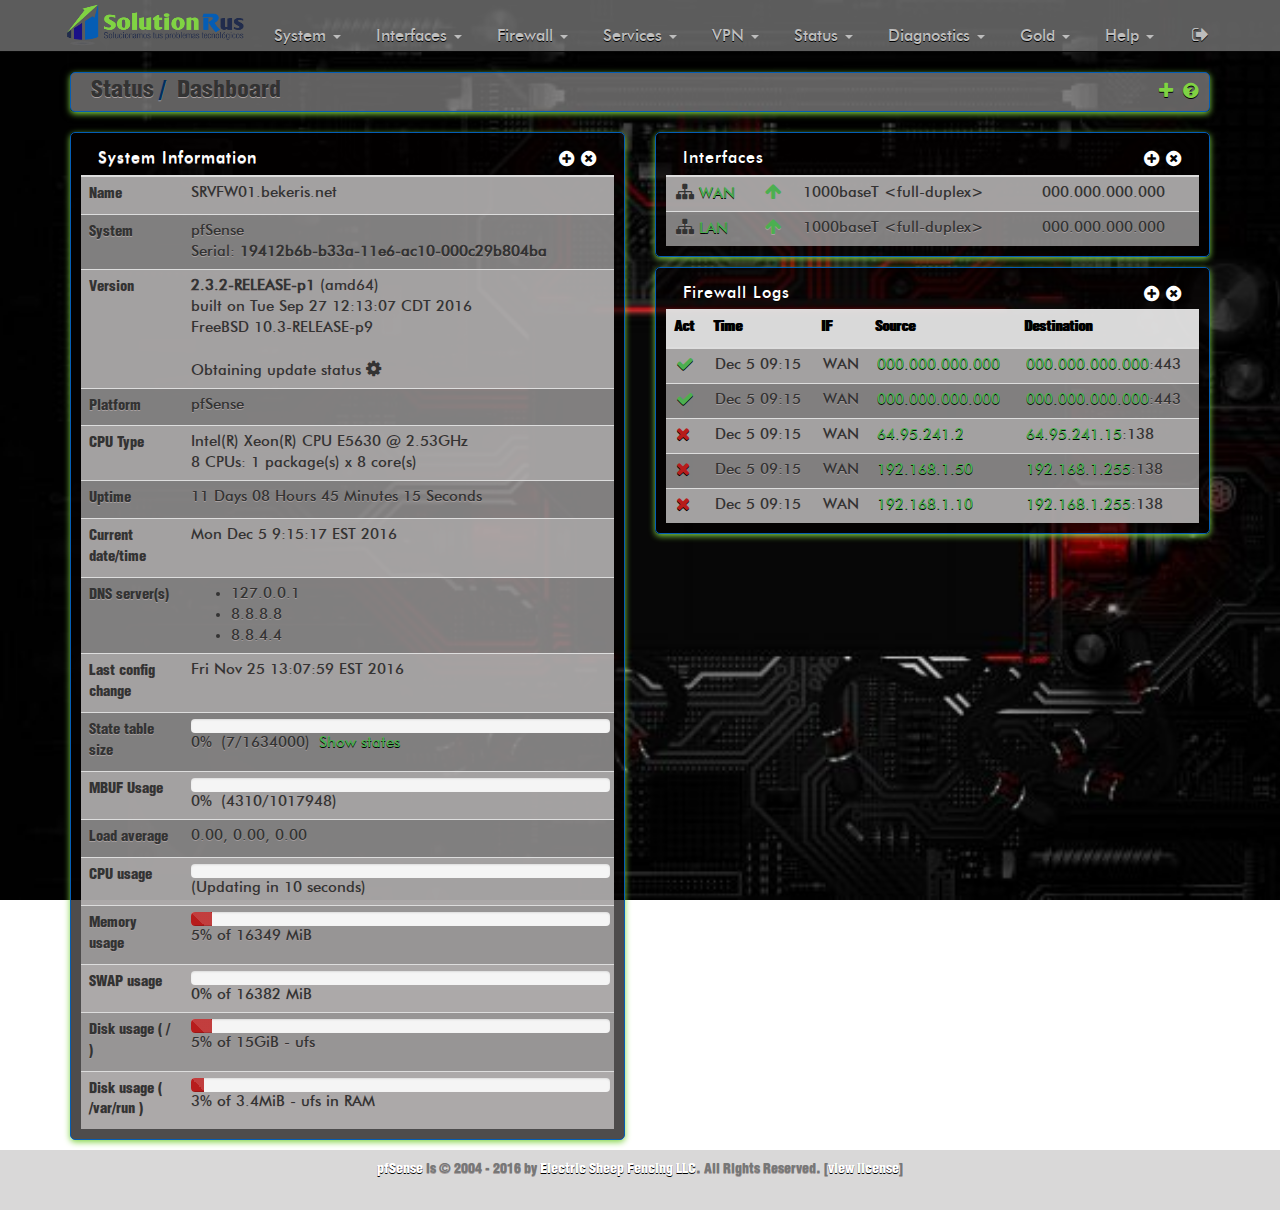
<file: index-DarkColor.html>
<!DOCTYPE html>
<!-- saved from url=(0024)https://000.000.000.000/ -->
<html lang="en">
    <head>
        <meta http-equiv="Content-Type" content="text/html; charset=UTF-8">
        <meta name="viewport" content="width=device-width, initial-scale=1">
        <link rel="stylesheet" href="vendor/font-awesome/css/font-awesome.min.css">
       
        <link rel="stylesheet" href="css/SolutionRush.theme.DarkColor.css">
        <script type="text/javascript" src="vendor/jquery/jquery-1.12.0.min.js"></script>
        <script type="text/javascript" src="vendor/bootstrap/js/bootstrap.min.js"></script>
        <title>SRVFW01.bekeris.net - Status: Dashboard</title>
    </head>

    <body id="2">
        <nav id="topmenu" class="navbar navbar-static-top navbar-inverse">
            <div class="container">
                <div class="navbar-header">
                    <button type="button" class="navbar-toggle collapsed" data-toggle="collapse" data-target="#pf-navbar">
                        <span class="sr-only">Toggle navigation</span>
                        <span class="icon-bar"></span>
                        <span class="icon-bar"></span>
                        <span class="icon-bar"></span>
                    </button>
                    <a class="navbar-brand" href="https://000.000.000.000/"><img src="logo.png" alt="pfSense" title="SRVFW01.bekeris.net"></a>
                </div>
                <div class="collapse navbar-collapse" id="pf-navbar">
                    <ul class="nav navbar-nav">
                        <li class="dropdown">
                            <a href="https://000.000.000.000/#" class="dropdown-toggle" data-toggle="dropdown" role="button" aria-expanded="false">
                                System						<span class="caret"></span>
                            </a>
                            <ul class="dropdown-menu" role="menu"><li><a href="https://000.000.000.000/system_advanced_admin.php" class="navlnk">Advanced</a></li>
                                <li><a href="https://000.000.000.000/system_camanager.php" class="navlnk">Cert. Manager</a></li>
                                <li><a href="https://000.000.000.000/system.php" class="navlnk">General Setup</a></li>
                                <li><a href="https://000.000.000.000/system_hasync.php" class="navlnk">High Avail. Sync</a></li>
                                <li><a href="https://000.000.000.000/index.php?logout" class="navlnk">Logout</a></li>
                                <li><a href="https://000.000.000.000/pkg_mgr_installed.php" class="navlnk">Package Manager</a></li>
                                <li><a href="https://000.000.000.000/system_gateways.php" class="navlnk">Routing</a></li>
                                <li><a href="https://000.000.000.000/wizard.php?xml=setup_wizard.xml" class="navlnk">Setup Wizard</a></li>
                                <li><a href="https://000.000.000.000/pkg_mgr_install.php?id=firmware" class="navlnk">Update</a></li>
                                <li><a href="https://000.000.000.000/system_usermanager.php" class="navlnk">User Manager</a></li>
                            </ul>
                        </li>
                        <li class="dropdown">
                            <a href="https://000.000.000.000/#" class="dropdown-toggle" data-toggle="dropdown" role="button" aria-expanded="false">
                                Interfaces						<span class="caret"></span>
                            </a>
                            <ul class="dropdown-menu" role="menu"><li><a href="https://000.000.000.000/interfaces_assign.php" class="navlnk">(assign)</a></li>
                                <li><a href="https://000.000.000.000/interfaces.php?if=lan" class="navlnk">LAN</a></li>
                                <li><a href="https://000.000.000.000/interfaces.php?if=wan" class="navlnk">WAN</a></li>
                            </ul>
                        </li>
                        <li class="dropdown">
                            <a href="https://000.000.000.000/#" class="dropdown-toggle" data-toggle="dropdown" role="button" aria-expanded="false">
                                Firewall						<span class="caret"></span>
                            </a>
                            <ul class="dropdown-menu" role="menu"><li><a href="https://000.000.000.000/firewall_aliases.php" class="navlnk">Aliases</a></li>
                                <li><a href="https://000.000.000.000/firewall_nat.php" class="navlnk">NAT</a></li>
                                <li><a href="https://000.000.000.000/firewall_rules.php" class="navlnk">Rules</a></li>

                                <li><a href="https://000.000.000.000/firewall_schedule.php" class="navlnk">Schedules</a></li>
                                <li><a href="https://000.000.000.000/firewall_shaper.php" class="navlnk">Traffic Shaper</a></li>
                                <li><a href="https://000.000.000.000/firewall_virtual_ip.php" class="navlnk">Virtual IPs</a></li>
                            </ul>
                        </li>
                        <li class="dropdown">
                            <a href="https://000.000.000.000/#" class="dropdown-toggle" data-toggle="dropdown" role="button" aria-expanded="false">
                                Services						<span class="caret"></span>
                            </a>
                            <ul class="dropdown-menu" role="menu"><li><a href="https://000.000.000.000/services_captiveportal.php" class="navlnk">Captive Portal</a></li>
                                <li><a href="https://000.000.000.000/services_dhcp_relay.php" class="navlnk">DHCP Relay</a></li>
                                <li><a href="https://000.000.000.000/services_dhcp.php" class="navlnk">DHCP Server</a></li>
                                <li><a href="https://000.000.000.000/services_dhcpv6_relay.php" class="navlnk">DHCPv6 Relay</a></li>
                                <li><a href="https://000.000.000.000/services_dhcpv6.php" class="navlnk">DHCPv6 Server &amp; RA</a></li>
                                <li><a href="https://000.000.000.000/services_dnsmasq.php" class="navlnk">DNS Forwarder</a></li>
                                <li><a href="https://000.000.000.000/services_unbound.php" class="navlnk">DNS Resolver</a></li>
                                <li><a href="https://000.000.000.000/services_dyndns.php" class="navlnk">Dynamic DNS</a></li>
                                <li><a href="https://000.000.000.000/services_igmpproxy.php" class="navlnk">IGMP Proxy</a></li>
                                <li><a href="https://000.000.000.000/load_balancer_pool.php" class="navlnk">Load Balancer</a></li>
                                <li><a href="https://000.000.000.000/services_ntpd.php" class="navlnk">NTP</a></li>
                                <li><a href="https://000.000.000.000/services_pppoe.php" class="navlnk">PPPoE Server</a></li>
                                <li><a href="https://000.000.000.000/services_snmp.php" class="navlnk">SNMP</a></li>
                                <li><a href="https://000.000.000.000/pkg_edit.php?xml=miniupnpd.xml" class="navlnk">UPnP &amp; NAT-PMP</a></li>
                                <li><a href="https://000.000.000.000/services_wol.php" class="navlnk">Wake-on-LAN</a></li>
                            </ul>
                        </li>
                        <li class="dropdown">
                            <a href="https://000.000.000.000/#" class="dropdown-toggle" data-toggle="dropdown" role="button" aria-expanded="false">
                                VPN						<span class="caret"></span>
                            </a>
                            <ul class="dropdown-menu" role="menu"><li><a href="https://000.000.000.000/vpn_ipsec.php" class="navlnk">IPsec</a></li>
                                <li><a href="https://000.000.000.000/vpn_l2tp.php" class="navlnk">L2TP</a></li>
                                <li><a href="https://000.000.000.000/vpn_openvpn_server.php" class="navlnk">OpenVPN</a></li>
                            </ul>
                        </li>
                        <li class="dropdown">
                            <a href="https://000.000.000.000/#" class="dropdown-toggle" data-toggle="dropdown" role="button" aria-expanded="false">
                                Status						<span class="caret"></span>
                            </a>
                            <ul class="dropdown-menu" role="menu"><li><a href="https://000.000.000.000/status_captiveportal.php" class="navlnk">Captive Portal</a></li>
                                <li><a href="https://000.000.000.000/status_carp.php" class="navlnk">CARP (failover)</a></li>
                                <li><a href="https://000.000.000.000/index.php" class="navlnk">Dashboard</a></li>
                                <li><a href="https://000.000.000.000/status_dhcp_leases.php" class="navlnk">DHCP Leases</a></li>
                                <li><a href="https://000.000.000.000/status_dhcpv6_leases.php" class="navlnk">DHCPv6 Leases</a></li>
                                <li><a href="https://000.000.000.000/status_filter_reload.php" class="navlnk">Filter Reload</a></li>
                                <li><a href="https://000.000.000.000/status_gateways.php" class="navlnk">Gateways</a></li>
                                <li><a href="https://000.000.000.000/status_interfaces.php" class="navlnk">Interfaces</a></li>
                                <li><a href="https://000.000.000.000/status_ipsec.php" class="navlnk">IPsec</a></li>
                                <li><a href="https://000.000.000.000/status_lb_pool.php" class="navlnk">Load Balancer</a></li>
                                <li><a href="https://000.000.000.000/status_monitoring.php" class="navlnk">Monitoring</a></li>
                                <li><a href="https://000.000.000.000/status_ntpd.php" class="navlnk">NTP</a></li>
                                <li><a href="https://000.000.000.000/status_openvpn.php" class="navlnk">OpenVPN</a></li>
                                <li><a href="https://000.000.000.000/status_pkglogs.php" class="navlnk">Package Logs</a></li>
                                <li><a href="https://000.000.000.000/status_queues.php" class="navlnk">Queues</a></li>
                                <li><a href="https://000.000.000.000/status_services.php" class="navlnk">Services</a></li>
                                <li><a href="https://000.000.000.000/status_logs.php" class="navlnk">System Logs</a></li>
                                <li><a href="https://000.000.000.000/status_graph.php?if=wan" class="navlnk">Traffic Graph</a></li>
                                <li><a href="https://000.000.000.000/status_upnp.php" class="navlnk">UPnP &amp; NAT-PMP</a></li>
                            </ul>
                        </li>
                        <li class="dropdown">
                            <a href="https://000.000.000.000/#" class="dropdown-toggle" data-toggle="dropdown" role="button" aria-expanded="false">
                                Diagnostics						<span class="caret"></span>
                            </a>
                            <ul class="dropdown-menu" role="menu"><li><a href="https://000.000.000.000/diag_arp.php" class="navlnk">ARP Table</a></li>
                                <li><a href="https://000.000.000.000/diag_authentication.php" class="navlnk">Authentication</a></li>
                                <li><a href="https://000.000.000.000/diag_backup.php" class="navlnk">Backup &amp; Restore</a></li>
                                <li><a href="https://000.000.000.000/diag_command.php" class="navlnk">Command Prompt</a></li>
                                <li><a href="https://000.000.000.000/diag_dns.php" class="navlnk">DNS Lookup</a></li>
                                <li><a href="https://000.000.000.000/diag_edit.php" class="navlnk">Edit File</a></li>
                                <li><a href="https://000.000.000.000/diag_defaults.php" class="navlnk">Factory Defaults</a></li>
                                <li><a href="https://000.000.000.000/diag_halt.php" class="navlnk">Halt System</a></li>
                                <li><a href="https://000.000.000.000/diag_limiter_info.php" class="navlnk">Limiter Info</a></li>
                                <li><a href="https://000.000.000.000/diag_ndp.php" class="navlnk">NDP Table</a></li>
                                <li><a href="https://000.000.000.000/diag_packet_capture.php" class="navlnk">Packet Capture</a></li>
                                <li><a href="https://000.000.000.000/diag_pf_info.php" class="navlnk">pfInfo</a></li>
                                <li><a href="https://000.000.000.000/diag_pftop.php" class="navlnk">pfTop</a></li>
                                <li><a href="https://000.000.000.000/diag_ping.php" class="navlnk">Ping</a></li>
                                <li><a href="https://000.000.000.000/diag_reboot.php" class="navlnk">Reboot</a></li>
                                <li><a href="https://000.000.000.000/diag_routes.php" class="navlnk">Routes</a></li>
                                <li><a href="https://000.000.000.000/diag_smart.php" class="navlnk">S.M.A.R.T. Status</a></li>
                                <li><a href="https://000.000.000.000/diag_sockets.php" class="navlnk">Sockets</a></li>
                                <li><a href="https://000.000.000.000/diag_dump_states.php" class="navlnk">States</a></li>
                                <li><a href="https://000.000.000.000/diag_states_summary.php" class="navlnk">States Summary</a></li>
                                <li><a href="https://000.000.000.000/diag_system_activity.php" class="navlnk">System Activity</a></li>
                                <li><a href="https://000.000.000.000/diag_tables.php" class="navlnk">Tables</a></li>
                                <li><a href="https://000.000.000.000/diag_testport.php" class="navlnk">Test Port</a></li>
                                <li><a href="https://000.000.000.000/diag_traceroute.php" class="navlnk">Traceroute</a></li>
                            </ul>
                        </li>
                        <li class="dropdown">
                            <a href="https://000.000.000.000/#" class="dropdown-toggle" data-toggle="dropdown" role="button" aria-expanded="false">
                                Gold						<span class="caret"></span>
                            </a>
                            <ul class="dropdown-menu" role="menu"><li><a href="https://www.pfsense.org/gold" target="_blank" class="navlnk">pfSense Gold</a></li>
                            </ul>
                        </li>
                        <li class="dropdown">
                            <a href="https://000.000.000.000/#" class="dropdown-toggle" data-toggle="dropdown" role="button" aria-expanded="false">
                                Help						<span class="caret"></span>
                            </a>
                            <ul class="dropdown-menu" role="menu"><li><a href="https://000.000.000.000/help.php?page=index.php" target="_blank" class="navlnk">About this Page</a></li>
                                <li><a href="https://www.pfsense.org/j.php?jumpto=redmine" target="_blank" class="navlnk">Bug Database</a></li>
                                <li><a href="https://www.pfsense.org/j.php?jumpto=doc" target="_blank" class="navlnk">Documentation</a></li>
                                <li><a href="https://www.pfsense.org/j.php?jumpto=fbsdhandbook" target="_blank" class="navlnk">FreeBSD Handbook</a></li>
                                <li><a href="https://www.pfsense.org/j.php?jumpto=portal" target="_blank" class="navlnk">Paid Support</a></li>
                                <li><a href="https://www.pfsense.org/j.php?jumpto=book" target="_blank" class="navlnk">pfSense Book</a></li>
                                <li><a href="https://www.pfsense.org/j.php?jumpto=forum" target="_blank" class="navlnk">User Forum</a></li>
                            </ul>
                        </li>
                    </ul>
                    <ul class="nav navbar-nav navbar-right">
                        <li class="dropdown">
                            <a href="https://000.000.000.000/index.php?logout">
                                <i class="fa fa-sign-out" title="Log out"></i>
                            </a>
                        </li>
                    </ul>
                </div>
            </div>
        </nav>

        <div class="container static">
            <header class="header">

                <ol class="breadcrumb"><li>Status</li><li>Dashboard</li></ol>		<ul class="context-links">

                    <li>
                        <a href="https://000.000.000.000/#" title="Save dashboard layout" id="btnstore" class="invisible">
                            <i class="fa fa-save icon-pointer"></i>
                        </a>
                    </li>

                    <li>
                        <a onclick="$('#widget-available').toggle(360);" title="Available widgets">
                            <i class="fa fa-plus icon-pointer"></i>
                        </a>
                    </li>





                    <li>
                        <a href="https://000.000.000.000/help.php?page=index.php" target="_blank" title="Help for items on this page">
                            <i class="fa fa-question-circle"></i>
                        </a>
                    </li>
                </ul>
            </header>

            <div class="panel panel-default collapse out" id="widget-available">
                <div class="panel-heading">
                    <h2 class="panel-title">Available Widgets			<span class="widget-heading-icon">
                            <a data-toggle="collapse" href="https://000.000.000.000/#widget-available_panel-body" id="widgets-available">
                                <i class="fa fa-plus-circle"></i>
                            </a>
                        </span>
                    </h2>
                </div>
                <div id="widget-available_panel-body" class="panel-body collapse in">
                    <div class="content">
                        <div class="row">
                            <div class="col-sm-3"><a href="https://000.000.000.000/#" id="btnadd-captive_portal_status"><i class="fa fa-plus"></i> Captive Portal Status</a></div>
                            <div class="col-sm-3"><a href="https://000.000.000.000/#" id="btnadd-carp_status"><i class="fa fa-plus"></i> CARP Status</a></div>
                            <div class="col-sm-3"><a href="https://000.000.000.000/#" id="btnadd-dyn_dns_status"><i class="fa fa-plus"></i> Dynamic DNS Status</a></div>
                            <div class="col-sm-3"><a href="https://000.000.000.000/#" id="btnadd-gateways"><i class="fa fa-plus"></i> Gateways</a></div>
                            <div class="col-sm-3"><a href="https://000.000.000.000/#" id="btnadd-gmirror_status"><i class="fa fa-plus"></i> GEOM Mirror Status</a></div>
                            <div class="col-sm-3"><a href="https://000.000.000.000/#" id="btnadd-installed_packages"><i class="fa fa-plus"></i> Installed Packages</a></div>
                            <div class="col-sm-3"><a href="https://000.000.000.000/#" id="btnadd-interface_statistics"><i class="fa fa-plus"></i> Interface Statistics</a></div>
                            <div class="col-sm-3"><a href="https://000.000.000.000/#" id="btnadd-ipsec"><i class="fa fa-plus"></i> IPsec</a></div>
                            <div class="col-sm-3"><a href="https://000.000.000.000/#" id="btnadd-load_balancer_status"><i class="fa fa-plus"></i> Load Balancer Status</a></div>
                            <div class="col-sm-3"><a href="https://000.000.000.000/#" id="btnadd-ntp_status"><i class="fa fa-plus"></i> NTP Status</a></div>
                            <div class="col-sm-3"><a href="https://000.000.000.000/#" id="btnadd-openvpn"><i class="fa fa-plus"></i> OpenVPN</a></div>
                            <div class="col-sm-3"><a href="https://000.000.000.000/#" id="btnadd-picture"><i class="fa fa-plus"></i> Picture</a></div>
                            <div class="col-sm-3"><a href="https://000.000.000.000/#" id="btnadd-rss"><i class="fa fa-plus"></i> Rss</a></div>
                            <div class="col-sm-3"><a href="https://000.000.000.000/#" id="btnadd-smart_status"><i class="fa fa-plus"></i> S.M.A.R.T. Status</a></div>
                            <div class="col-sm-3"><a href="https://000.000.000.000/#" id="btnadd-services_status"><i class="fa fa-plus"></i> Services Status</a></div>
                            <div class="col-sm-3"><a href="https://000.000.000.000/#" id="btnadd-thermal_sensors"><i class="fa fa-plus"></i> Thermal Sensors</a></div>
                            <div class="col-sm-3"><a href="https://000.000.000.000/#" id="btnadd-traffic_graphs"><i class="fa fa-plus"></i> Traffic Graphs</a></div>
                            <div class="col-sm-3"><a href="https://000.000.000.000/#" id="btnadd-wake_on_lan"><i class="fa fa-plus"></i> Wake-on-Lan</a></div>
                        </div>
                    </div>
                </div>
            </div>

            <div class="hidden" id="widgetSequence">
                <form action="https://000.000.000.000/" method="post" id="widgetSequence_form" name="widgetForm"><input type="hidden" name="__csrf_magic" value="sid:e84864c3c1ddba65b47c219133f00772505bb51d,1480947317">
                    <input type="hidden" name="sequence" value="">
                </form>
            </div>


            <div class="row">
                <div class="col-md-6" id="widgets-col1">					<div class="panel panel-default" id="widget-system_information">
                        <div class="panel-heading">
                            <h2 class="panel-title">
                                System Information							<span class="widget-heading-icon">
                                    <a data-toggle="collapse" href="https://000.000.000.000/#widget-system_information_panel-footer" class="config hidden">
                                        <i class="fa fa-wrench"></i>
                                    </a>
                                    <a data-toggle="collapse" href="https://000.000.000.000/#widget-system_information_panel-body">
                                        <!--  actual icon is determined in css based on state of body -->
                                        <i class="fa fa-plus-circle"></i>
                                    </a>
                                    <a data-toggle="close" href="https://000.000.000.000/#widget-system_information">
                                        <i class="fa fa-times-circle"></i>
                                    </a>
                                </span>
                            </h2>
                        </div>
                        <div id="widget-system_information_panel-body" class="panel-body collapse in">

                            <table class="table table-striped table-hover">
                                <tbody>
                                    <tr>
                                        <th>Name</th>
                                        <td>SRVFW01.bekeris.net</td>
                                    </tr>
                                    <tr>
                                        <th>System</th>
                                        <td>
                                            pfSense			<br>
                                            Serial: <strong>19412b6b-b33a-11e6-ac10-000c29b804ba</strong>
                                        </td>
                                    </tr>
                                    <tr>
                                        <th>Version</th>
                                        <td>
                                            <strong>2.3.2-RELEASE-p1</strong>
                                            (amd64)
                                            <br>
                                            built on Tue Sep 27 12:13:07 CDT 2016
                                            <br>
                                            <span title="FreeBSD SRVFW01.bekeris.net 10.3-RELEASE-p9 FreeBSD 10.3-RELEASE-p9 #1 5fc1b19(RELENG_2_3_2): Tue Sep 27 12:26:06 CDT 2016     root@ce23-amd64-builder:/builder/pfsense-232/tmp/obj/builder/pfsense-232/tmp/FreeBSD-src/sys/pfSense amd64">FreeBSD 10.3-RELEASE-p9</span>
                                            <br><br>
                                            <div id="updatestatus">Obtaining update status <i class="fa fa-cog fa-spin"></i></div>
                                        </td>
                                    </tr>
                                    <tr>
                                        <th>Platform</th>
                                        <td>
                                            pfSense							</td>
                                    </tr>
                                    <tr>
                                        <th>CPU Type</th>
                                        <td>Intel(R) Xeon(R) CPU           E5630  @ 2.53GHz				<div id="cpufreq"></div>
                                            <div id="cpucount">
                                                8 CPUs: 1 package(s) x 8 core(s)				</div>
                                        </td>
                                    </tr>
                                    <tr>
                                        <th>Uptime</th>
                                        <td id="uptime">11 Days 08 Hours 45 Minutes 15 Seconds</td>
                                    </tr>
                                    <tr>
                                        <th>Current date/time</th>
                                        <td><div id="datetime">Mon Dec 5 9:15:17 EST 2016</div></td>
                                    </tr>
                                    <tr>
                                        <th>DNS server(s)</th>
                                        <td>
                                            <ul style="margin-bottom:0px">
                                                <li>127.0.0.1</li><li>8.8.8.8</li><li>8.8.4.4</li>				</ul>
                                        </td>
                                    </tr>
                                    <tr>
                                        <th>Last config change</th>
                                        <td>Fri Nov 25 13:07:59 EST 2016</td>
                                    </tr>
                                    <tr>
                                        <th>State table size</th>
                                        <td>
                                            <div class="progress">
                                                <div id="statePB" class="progress-bar progress-bar-striped" role="progressbar" aria-valuenow="0" aria-valuemin="0" aria-valuemax="100" style="width: 0%">
                                                </div>
                                            </div>
                                            <span id="pfstateusagemeter">0%</span>&nbsp;<span id="pfstate">(7/1634000)</span>&nbsp;<span><a href="https://000.000.000.000/diag_dump_states.php">Show states</a></span>
                                        </td>
                                    </tr>
                                    <tr>
                                        <th>MBUF Usage</th>
                                        <td>
                                            <div class="progress">
                                                <div id="mbufPB" class="progress-bar progress-bar-striped" role="progressbar" aria-valuenow="0" aria-valuemin="0" aria-valuemax="100" style="width: 0%">
                                                </div>
                                            </div>
                                            <span id="mbufusagemeter">0%</span>&nbsp;<span id="mbuf">(4310/1017948)</span>
                                        </td>
                                    </tr>
                                    <tr>
                                        <th>Load average</th>
                                        <td>
                                            <div id="load_average" title="Last 1, 5 and 15 minutes">0.00, 0.00, 0.00</div>
                                        </td>
                                    </tr>
                                    <tr>
                                        <th>CPU usage</th>
                                        <td>
                                            <div class="progress">
                                                <div id="cpuPB" class="progress-bar progress-bar-striped" role="progressbar" aria-valuenow="0" aria-valuemin="0" aria-valuemax="100" style="width: 0%">
                                                </div>
                                            </div>
                                            <span id="cpumeter">(Updating in 10 seconds)</span>
                                        </td>
                                    </tr>
                                    <tr>
                                        <th>Memory usage</th>
                                        <td>

                                            <div class="progress">
                                                <div id="memUsagePB" class="progress-bar progress-bar-striped" role="progressbar" aria-valuenow="5" aria-valuemin="0" aria-valuemax="100" style="width: 5%">
                                                </div>
                                            </div>
                                            <span id="memusagemeter">5</span><span>% of 16349 MiB</span>
                                        </td>
                                    </tr>
                                    <tr>
                                        <th>SWAP usage</th>
                                        <td>
                                            <div class="progress">
                                                <div class="progress-bar progress-bar-striped" role="progressbar" aria-valuenow="0" aria-valuemin="0" aria-valuemax="100" style="width: 0%">
                                                </div>
                                            </div>
                                            <span>0% of 16382 MiB</span>
                                        </td>
                                    </tr>

                                    <tr>
                                        <th>Disk usage&nbsp;( / )</th>
                                        <td>
                                            <div class="progress">
                                                <div id="diskspace0" class="progress-bar progress-bar-striped" role="progressbar" aria-valuenow="5" aria-valuemin="0" aria-valuemax="100" style="width: 5%">
                                                </div>
                                            </div>
                                            <span>5% of 15GiB - ufs</span>
                                        </td>
                                    </tr>
                                    <tr>
                                        <th>Disk usage&nbsp;( /var/run )</th>
                                        <td>
                                            <div class="progress">
                                                <div id="diskspace1" class="progress-bar progress-bar-striped" role="progressbar" aria-valuenow="3" aria-valuemin="0" aria-valuemax="100" style="width: 3%">
                                                </div>
                                            </div>
                                            <span>3% of 3.4MiB - ufs in RAM</span>
                                        </td>
                                    </tr>

                                </tbody>
                            </table>


                        </div>
                    </div>
                </div><div class="col-md-6" id="widgets-col2">					<div class="panel panel-default" id="widget-interfaces">
                        <div class="panel-heading">
                            <h2 class="panel-title">
                                <a href="https://000.000.000.000/status_interfaces.php"> Interfaces</a>							<span class="widget-heading-icon">
                                    <a data-toggle="collapse" href="https://000.000.000.000/#widget-interfaces_panel-footer" class="config hidden">
                                        <i class="fa fa-wrench"></i>
                                    </a>
                                    <a data-toggle="collapse" href="https://000.000.000.000/#widget-interfaces_panel-body">
                                        <!--  actual icon is determined in css based on state of body -->
                                        <i class="fa fa-plus-circle"></i>
                                    </a>
                                    <a data-toggle="close" href="https://000.000.000.000/#widget-interfaces">
                                        <i class="fa fa-times-circle"></i>
                                    </a>
                                </span>
                            </h2>
                        </div>
                        <div id="widget-interfaces_panel-body" class="panel-body collapse in">

                            <table class="table table-striped table-hover">
                                <tbody><tr>
                                        <td title="00:0c:29:b8:04:ba">
                                            <i class="fa fa-sitemap"></i>
                                            <a href="https://000.000.000.000/interfaces.php?if=wan">
                                                WAN			</a>
                                        </td>
                                        <td>
                                            <i class="fa fa-arrow-up text-success" title="up"></i>
                                        </td>
                                        <td>
                                            1000baseT &lt;full-duplex&gt;		</td>

                                        <td>
                                            000.000.000.000									</td>
                                    </tr>
                                    <tr>
                                        <td title="00:0c:29:b8:04:c4">
                                            <i class="fa fa-sitemap"></i>
                                            <a href="https://000.000.000.000/interfaces.php?if=lan">
                                                LAN			</a>
                                        </td>
                                        <td>
                                            <i class="fa fa-arrow-up text-success" title="up"></i>
                                        </td>
                                        <td>
                                            1000baseT &lt;full-duplex&gt;		</td>

                                        <td>
                                            000.000.000.000									</td>
                                    </tr>
                                </tbody></table>
                        </div>
                    </div>
                    <div class="panel panel-default" id="widget-log">
                        <div class="panel-heading">
                            <h2 class="panel-title">
                                <a href="https://000.000.000.000/status_logs_filter.php"> Firewall Logs</a>							<span class="widget-heading-icon">
                                    <a data-toggle="collapse" href="https://000.000.000.000/#widget-log_panel-footer" class="config hidden">
                                        <i class="fa fa-wrench"></i>
                                    </a>
                                    <a data-toggle="collapse" href="https://000.000.000.000/#widget-log_panel-body">
                                        <!--  actual icon is determined in css based on state of body -->
                                        <i class="fa fa-plus-circle"></i>
                                    </a>
                                    <a data-toggle="close" href="https://000.000.000.000/#widget-log">
                                        <i class="fa fa-times-circle"></i>
                                    </a>
                                </span>
                            </h2>
                        </div>
                        <div id="widget-log_panel-body" class="panel-body collapse in">
                            <script type="text/javascript">
                                //<![CDATA[
                                var logWidgetLastRefresh = 1480947317;
                                //]]>
                            </script>


                            <table class="table table-striped table-hover">
                                <thead>
                                    <tr>
                                        <th>Act</th>
                                        <th>Time</th>
                                        <th>IF</th>
                                        <th>Source</th>
                                        <th>Destination</th>
                                    </tr>
                                </thead>
                                <tbody>
                                    <tr>
                                        <td><a href="https://000.000.000.000/#" onclick="javascript:getURL( & #39; status_logs_filter.php?getrulenum = 80, 1479965625, pass & #39; , outputrule);" role="button" data-toggle="popover" data-trigger="hover" data-title="Rule that triggered this action" data-content="@80(1479965625) pass in log quick on em0 reply-to (em0 000.000.000.000) inet proto tcp from any to 000.000.000.000 port = 443 flags S/SA keep state label &quot;USER_RULE: Remote Management via NAT&quot;"> <i class="fa fa-check text-success"></i>
                                            </a></td>
                                        <td title="Dec  5 09:15:16">Dec  5 09:15</td>
                                        <td>WAN</td>
                                        <td><a href="https://000.000.000.000/diag_dns.php?host=000.000.000.000" title="Reverse Resolve with DNS">000.000.000.000</a>
                                        </td>
                                        <td><a href="https://000.000.000.000/diag_dns.php?host=000.000.000.000" title="Reverse Resolve with DNS">000.000.000.000</a>:443			</td>
                                    </tr>
                                    <tr>
                                        <td><a href="https://000.000.000.000/#" onclick="javascript:getURL( & #39; status_logs_filter.php?getrulenum = 80, 1479965625, pass & #39; , outputrule);" role="button" data-toggle="popover" data-trigger="hover" data-title="Rule that triggered this action" data-content="@80(1479965625) pass in log quick on em0 reply-to (em0 000.000.000.000) inet proto tcp from any to 000.000.000.000 port = 443 flags S/SA keep state label &quot;USER_RULE: Remote Management via NAT&quot;"> <i class="fa fa-check text-success"></i>
                                            </a></td>
                                        <td title="Dec  5 09:15:15">Dec  5 09:15</td>
                                        <td>WAN</td>
                                        <td><a href="https://000.000.000.000/diag_dns.php?host=000.000.000.000" title="Reverse Resolve with DNS">000.000.000.000</a>
                                        </td>
                                        <td><a href="https://000.000.000.000/diag_dns.php?host=000.000.000.000" title="Reverse Resolve with DNS">000.000.000.000</a>:443			</td>
                                    </tr>
                                    <tr>
                                        <td><a href="https://000.000.000.000/#" onclick="javascript:getURL( & #39; status_logs_filter.php?getrulenum = 5, 1000000103, block & #39; , outputrule);" role="button" data-toggle="popover" data-trigger="hover" data-title="Rule that triggered this action" data-content="@5(1000000103) block drop in log inet all label &quot;Default deny rule IPv4&quot;"> <i class="fa fa-times text-danger"></i>
                                            </a></td>
                                        <td title="Dec  5 09:15:10">Dec  5 09:15</td>
                                        <td>WAN</td>
                                        <td><a href="https://000.000.000.000/diag_dns.php?host=64.95.241.2" title="Reverse Resolve with DNS">64.95.241.2</a>
                                        </td>
                                        <td><a href="https://000.000.000.000/diag_dns.php?host=64.95.241.15" title="Reverse Resolve with DNS">64.95.241.15</a>:138			</td>
                                    </tr>
                                    <tr>
                                        <td><a href="https://000.000.000.000/#" onclick="javascript:getURL( & #39; status_logs_filter.php?getrulenum = 59, 12000, block & #39; , outputrule);" role="button" data-toggle="popover" data-trigger="hover" data-title="Rule that triggered this action" data-content="@56(12000) block drop in log quick on em0 inet from 10.0.0.0/8 to any label &quot;Block private networks from WAN block 10/8&quot;"> <i class="fa fa-times text-danger"></i>
                                            </a></td>
                                        <td title="Dec  5 09:15:10">Dec  5 09:15</td>
                                        <td>WAN</td>
                                        <td><a href="https://000.000.000.000/diag_dns.php?host=192.168.1.50" title="Reverse Resolve with DNS">192.168.1.50</a>
                                        </td>
                                        <td><a href="https://000.000.000.000/diag_dns.php?host=192.168.1.255" title="Reverse Resolve with DNS">192.168.1.255</a>:138			</td>
                                    </tr>
                                    <tr>
                                        <td><a href="https://000.000.000.000/#" onclick="javascript:getURL( & #39; status_logs_filter.php?getrulenum = 59, 12000, block & #39; , outputrule);" role="button" data-toggle="popover" data-trigger="hover" data-title="Rule that triggered this action" data-content="@56(12000) block drop in log quick on em0 inet from 10.0.0.0/8 to any label &quot;Block private networks from WAN block 10/8&quot;"> <i class="fa fa-times text-danger"></i>
                                            </a></td>
                                        <td title="Dec  5 09:15:08">Dec  5 09:15</td>
                                        <td>WAN</td>
                                        <td><a href="https://000.000.000.000/diag_dns.php?host=192.168.1.10" title="Reverse Resolve with DNS">192.168.1.10</a>
                                        </td>
                                        <td><a href="https://000.000.000.000/diag_dns.php?host=192.168.1.255" title="Reverse Resolve with DNS">192.168.1.255</a>:138			</td>
                                    </tr>

                                </tbody>
                            </table>




                            <!-- close the body we're wrapped in and add a configuration-panel -->
                        </div>
                        <div id="widget-log_panel-footer" class="panel-footer collapse">

                            <form action="https://000.000.000.000/widgets/widgets/log.widget.php" method="post" class="form-horizontal"><input type="hidden" name="__csrf_magic" value="sid:e84864c3c1ddba65b47c219133f00772505bb51d,1480947317">
                                <div class="form-group">
                                    <label for="filterlogentries" class="col-sm-4 control-label">Number of entries</label>
                                    <div class="col-sm-6">
                                        <input type="number" name="filterlogentries" id="filterlogentries" value="" placeholder="5" min="1" max="20" class="form-control">
                                    </div>
                                </div>

                                <div class="form-group">
                                    <label class="col-sm-4 control-label">Filter actions</label>
                                    <div class="col-sm-6 checkbox">
                                        <label><input name="actpass" type="checkbox" value="Pass">
                                            Pass			</label>
                                        <label><input name="actblock" type="checkbox" value="Block">
                                            Block			</label>
                                        <label><input name="actreject" type="checkbox" value="Reject">
                                            Reject			</label>
                                    </div>
                                </div>

                                <div class="form-group">
                                    <label for="filterlogentriesinterfaces" class="col-sm-4 control-label">
                                        Filter interface			</label>
                                    <div class="col-sm-6 checkbox">
                                        <select name="filterlogentriesinterfaces" id="filterlogentriesinterfaces" class="form-control">
                                            <option value="All" selected="">ALL</option>
                                            <option value="wan">WAN</option>
                                            <option value="lan">LAN</option>
                                        </select>
                                    </div>
                                </div>

                                <div class="form-group">
                                    <label for="filterlogentriesinterval" class="col-sm-4 control-label">Update interval</label>
                                    <div class="col-sm-4">
                                        <input type="number" name="filterlogentriesinterval" id="filterlogentriesinterval" value="" placeholder="60" min="1" class="form-control">
                                    </div>
                                    Seconds		</div>

                                <div class="form-group">
                                    <div class="col-sm-offset-4 col-sm-6">
                                        <button type="submit" class="btn btn-primary"><i class="fa fa-save icon-embed-btn"></i>Save</button>
                                    </div>
                                </div>
                            </form>


                        </div>
                    </div>
                </div>
            </div>


        </div>
        <footer class="footer">
            <div class="container">
                <p class="text-muted">
                    <a id="tpl" style="display: none;" href="https://000.000.000.000/#" title="Top of page"><i class="fa fa-caret-square-o-up pull-left"></i></a>
                    <a target="_blank" href="https://www.pfsense.org/?gui=bootstrap">pfSense</a> is ©
                    2004 - 2016 by <a href="https://pfsense.org/license" class="tblnk">Electric Sheep Fencing LLC</a>. All Rights Reserved.
                    [<a href="https://000.000.000.000/license.php" class="tblnk">view license</a>]
                    <a id="tpr" style="display: none;" href="https://000.000.000.000/#" title="Top of page"><i class="fa fa-caret-square-o-up pull-right"></i></a>
                </p>
            </div>
        </footer>

    </body></html>
</file>
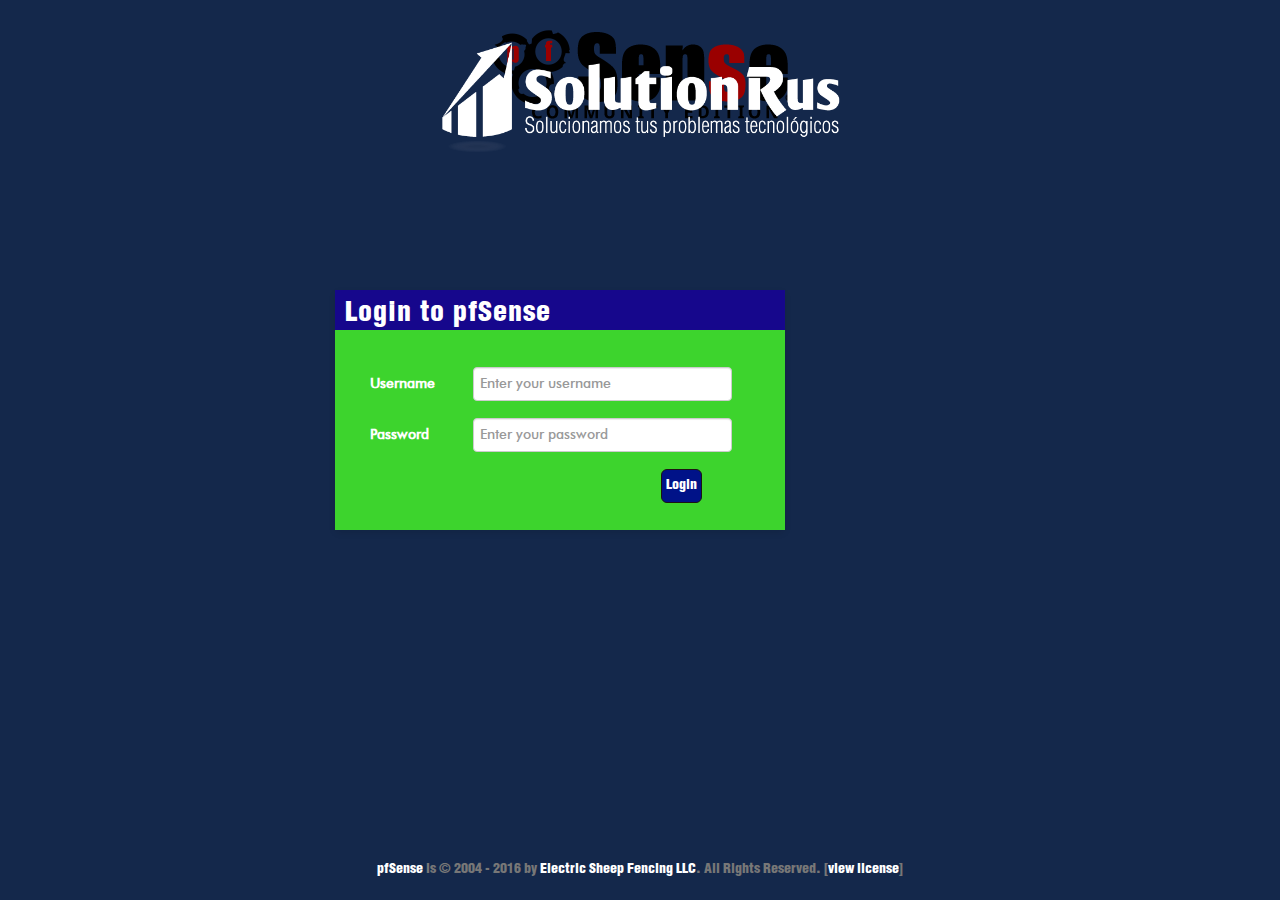
<file: login-color.html>
<!DOCTYPE html>
<!-- saved from url=(0024)https://000.000.000.000/ -->
<html lang="en"><head><meta http-equiv="Content-Type" content="text/html; charset=UTF-8">
        <meta name="viewport" content="width=device-width, initial-scale=1">

      
        
     
        <script type="text/javascript" src="vendor/jquery/jquery-1.12.0.min.js"></script>
        <script type="text/javascript" src="vendor/bootstrap/js/bootstrap.min.js"></script>
     
<link rel="stylesheet" href="css/SolutionRush.theme.color.css">
        <title>Login</title>

    </head>
    <body id="login" class="no-menu">
	<div id="jumbotron">
		<div class="container">
			<div class="col-sm-offset-3 col-sm-6 col-xs-12">

				<div class="panel panel-default">
					<div class="panel-heading">
						<h2 class="panel-title">Login to pfSense</h2>
					</div>

					<div class="panel-body">
						<div class="alert alert-warning hidden" id="no_cookies" style="display: none;">The browser must support cookies to login.</div>

						<form method="post" action="https://000.000.000.000/index.php" class="form-horizontal"><input type="hidden" name="__csrf_magic" value="sid:dbef9d1fbb2e70e44dae90dd6fad78f40ffdcba7,1480947050;ip:158b462b1e8d90b23a6df7e2087c08aea01336c9,1480947050">
							<div class="form-group">
								<label for="usernamefld" class="col-sm-3 control-label">Username</label>
								<div class="col-sm-9 col-md-7">
									<input type="text" class="form-control" name="usernamefld" id="usernamefld" placeholder="Enter your username" autocorrect="off" autocapitalize="none" spellcheck="false">
								</div>
							</div>

							<div class="form-group">
								<label for="passwordfld" class="col-sm-3 control-label">Password</label>
								<div class="col-sm-9 col-md-7">
									<input type="password" class="form-control" name="passwordfld" id="passwordfld" placeholder="Enter your password">
								</div>
							</div>

							<div class="form-group">
								<div class="col-sm-offset-3 col-sm-9 col-md-7">
									<button type="submit" class="btn btn-primary" name="login">Login</button>
								</div>
							</div>
						</form>
					</div>
				</div>
			</div>
		</div>

		<script type="text/javascript">
		//!<[CDATA[
		events.push(function() {
			document.cookie=
				"cookie_test=1" +
				"; secure";

			if (document.cookie.indexOf("cookie_test") == -1)
				document.getElementById("no_cookies").style.display="";
			else
				document.getElementById("no_cookies").style.display="none";

			// Delete it
			document.cookie = "cookie_test=1; expires=Thu, 01-Jan-1970 00:00:01 GMT";
		});
		//]]>
		</script>
	</div>
	<footer class="footer">
		<div class="container">
			<p class="text-muted">
				<a id="tpl" style="" href="https://000.000.000.000/#" title="Top of page"><i class="fa fa-caret-square-o-up pull-left"></i></a>
				<a target="_blank" href="https://www.pfsense.org/?gui=bootstrap">pfSense</a> is ©
				2004 - 2016 by <a href="https://pfsense.org/license" class="tblnk">Electric Sheep Fencing LLC</a>. All Rights Reserved.
				[<a href="https://000.000.000.000/license.php" class="tblnk">view license</a>]
				<a id="tpr" style="" href="https://000.000.000.000/#" title="Top of page"><i class="fa fa-caret-square-o-up pull-right"></i></a>
			</p>
		</div>
	</footer>





    </body></html>
</file>
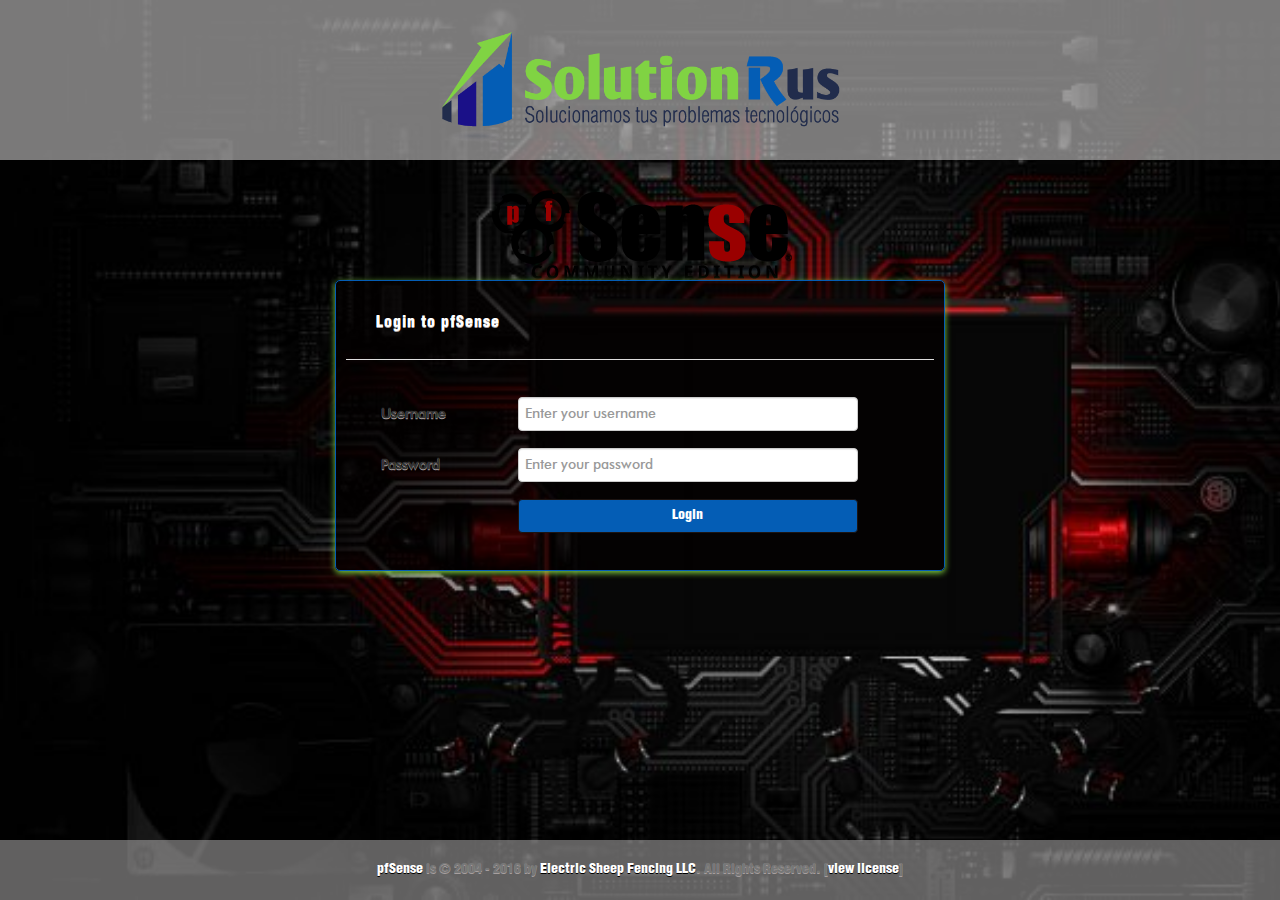
<file: login-DarkColor.html>
<!DOCTYPE html>
<!-- saved from url=(0024)https://000.000.000.000/ -->
<html lang="en"><head><meta http-equiv="Content-Type" content="text/html; charset=UTF-8">
        <meta name="viewport" content="width=device-width, initial-scale=1">

      
        
     
        <script type="text/javascript" src="vendor/jquery/jquery-1.12.0.min.js"></script>
        <script type="text/javascript" src="vendor/bootstrap/js/bootstrap.min.js"></script>
     
<link rel="stylesheet" href="css/SolutionRush.theme.DarkColor.css">
        <title>Login</title>

    </head>
    <body id="login" class="no-menu">
	<div id="jumbotron">
		<div class="container">
			<div class="col-sm-offset-3 col-sm-6 col-xs-12">

				<div class="panel panel-default">
					<div class="panel-heading">
						<h2 class="panel-title">Login to pfSense</h2>
					</div>

					<div class="panel-body">
						<div class="alert alert-warning hidden" id="no_cookies" style="display: none;">The browser must support cookies to login.</div>

						<form method="post" action="https://000.000.000.000/index.php" class="form-horizontal"><input type="hidden" name="__csrf_magic" value="sid:dbef9d1fbb2e70e44dae90dd6fad78f40ffdcba7,1480947050;ip:158b462b1e8d90b23a6df7e2087c08aea01336c9,1480947050">
							<div class="form-group">
								<label for="usernamefld" class="col-sm-3 control-label">Username</label>
								<div class="col-sm-9 col-md-7">
									<input type="text" class="form-control" name="usernamefld" id="usernamefld" placeholder="Enter your username" autocorrect="off" autocapitalize="none" spellcheck="false">
								</div>
							</div>

							<div class="form-group">
								<label for="passwordfld" class="col-sm-3 control-label">Password</label>
								<div class="col-sm-9 col-md-7">
									<input type="password" class="form-control" name="passwordfld" id="passwordfld" placeholder="Enter your password">
								</div>
							</div>

							<div class="form-group">
								<div class="col-sm-offset-3 col-sm-9 col-md-7">
									<button type="submit" class="btn btn-primary" name="login">Login</button>
								</div>
							</div>
						</form>
					</div>
				</div>
			</div>
		</div>

		<script type="text/javascript">
		//!<[CDATA[
		events.push(function() {
			document.cookie=
				"cookie_test=1" +
				"; secure";

			if (document.cookie.indexOf("cookie_test") == -1)
				document.getElementById("no_cookies").style.display="";
			else
				document.getElementById("no_cookies").style.display="none";

			// Delete it
			document.cookie = "cookie_test=1; expires=Thu, 01-Jan-1970 00:00:01 GMT";
		});
		//]]>
		</script>
	</div>
	<footer class="footer">
		<div class="container">
			<p class="text-muted">
				<a id="tpl" style="" href="https://000.000.000.000/#" title="Top of page"><i class="fa fa-caret-square-o-up pull-left"></i></a>
				<a target="_blank" href="https://www.pfsense.org/?gui=bootstrap">pfSense</a> is ©
				2004 - 2016 by <a href="https://pfsense.org/license" class="tblnk">Electric Sheep Fencing LLC</a>. All Rights Reserved.
				[<a href="https://000.000.000.000/license.php" class="tblnk">view license</a>]
				<a id="tpr" style="" href="https://000.000.000.000/#" title="Top of page"><i class="fa fa-caret-square-o-up pull-right"></i></a>
			</p>
		</div>
	</footer>





    </body></html>
</file>
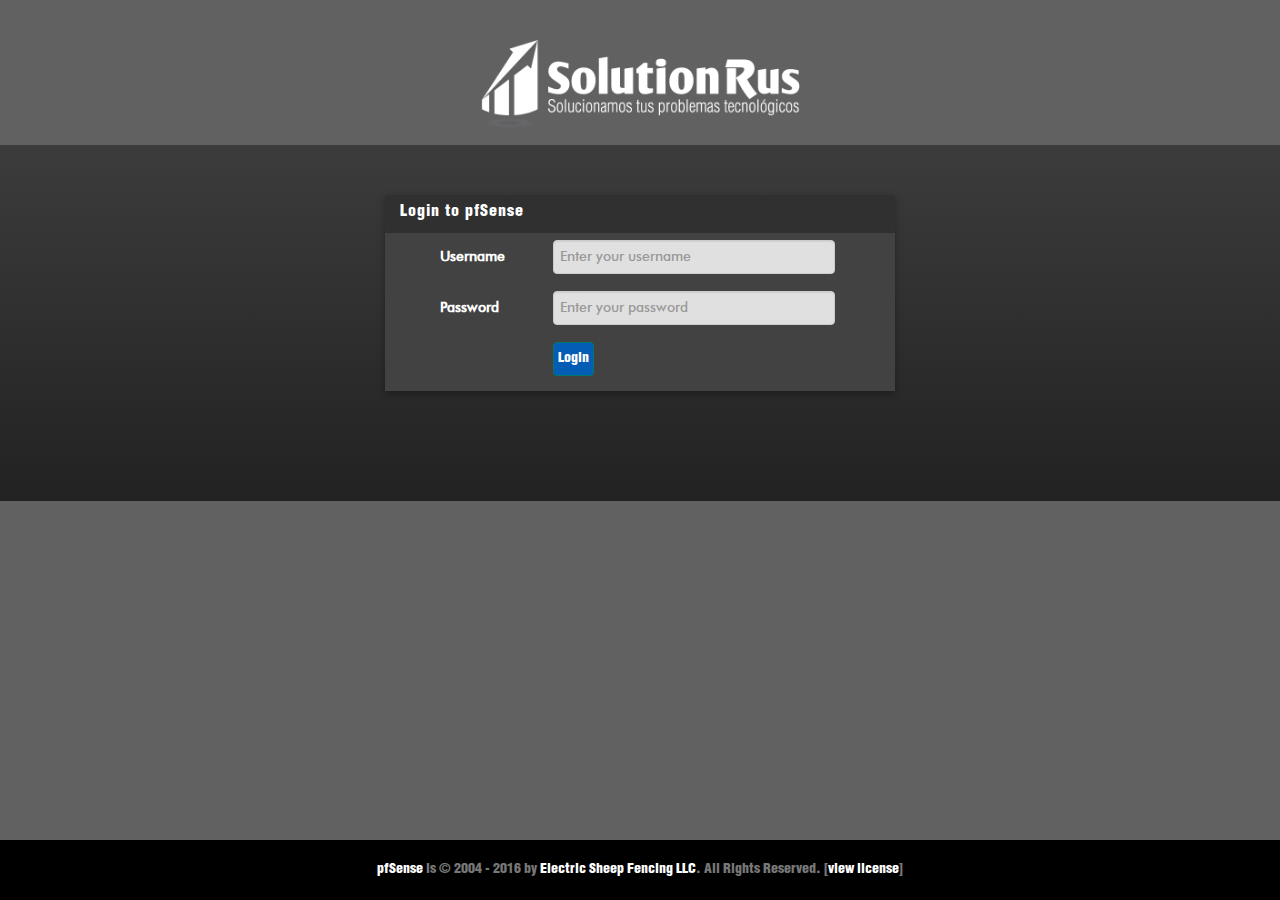
<file: login.html>
<!DOCTYPE html>

<html lang="en"><head><meta http-equiv="Content-Type" content="text/html; charset=UTF-8">
        <meta name="viewport" content="width=device-width, initial-scale=1">

      
        
     
        <script type="text/javascript" src="vendor/jquery/jquery-1.12.0.min.js"></script>
        <script type="text/javascript" src="vendor/bootstrap/js/bootstrap.min.js"></script>
     
<link rel="stylesheet" href="css/SolutionRush.theme.dark.css">
        <title>Login</title>

    </head>
    <body id="login" class="no-menu">
	<div id="jumbotron">
		<div class="container">
			<div class="col-sm-offset-3 col-sm-6 col-xs-12">

				<div class="panel panel-default">
					<div class="panel-heading">
						<h2 class="panel-title">Login to pfSense</h2>
					</div>

					<div class="panel-body">
						<div class="alert alert-warning hidden" id="no_cookies" style="display: none;">The browser must support cookies to login.</div>

						<form method="post" action="https://000.000.000.000/index.php" class="form-horizontal"><input type="hidden" name="__csrf_magic" value="sid:dbef9d1fbb2e70e44dae90dd6fad78f40ffdcba7,1480947050;ip:158b462b1e8d90b23a6df7e2087c08aea01336c9,1480947050">
							<div class="form-group">
								<label for="usernamefld" class="col-sm-3 control-label">Username</label>
								<div class="col-sm-9 col-md-7">
									<input type="text" class="form-control" name="usernamefld" id="usernamefld" placeholder="Enter your username" autocorrect="off" autocapitalize="none" spellcheck="false">
								</div>
							</div>

							<div class="form-group">
								<label for="passwordfld" class="col-sm-3 control-label">Password</label>
								<div class="col-sm-9 col-md-7">
									<input type="password" class="form-control" name="passwordfld" id="passwordfld" placeholder="Enter your password">
								</div>
							</div>

							<div class="form-group">
								<div class="col-sm-offset-3 col-sm-9 col-md-7">
									<button type="submit" class="btn btn-primary" name="login">Login</button>
								</div>
							</div>
						</form>
					</div>
				</div>
			</div>
		</div>

		<script type="text/javascript">
		//!<[CDATA[
		events.push(function() {
			document.cookie=
				"cookie_test=1" +
				"; secure";

			if (document.cookie.indexOf("cookie_test") == -1)
				document.getElementById("no_cookies").style.display="";
			else
				document.getElementById("no_cookies").style.display="none";

			// Delete it
			document.cookie = "cookie_test=1; expires=Thu, 01-Jan-1970 00:00:01 GMT";
		});
		//]]>
		</script>
	</div>
	<footer class="footer">
		<div class="container">
			<p class="text-muted">
				<a id="tpl" style="" href="https://000.000.000.000/#" title="Top of page"><i class="fa fa-caret-square-o-up pull-left"></i></a>
				<a target="_blank" href="https://www.pfsense.org/?gui=bootstrap">pfSense</a> is ©
				2004 - 2016 by <a href="https://pfsense.org/license" class="tblnk">Electric Sheep Fencing LLC</a>. All Rights Reserved.
				[<a href="https://000.000.000.000/license.php" class="tblnk">view license</a>]
				<a id="tpr" style="" href="https://000.000.000.000/#" title="Top of page"><i class="fa fa-caret-square-o-up pull-right"></i></a>
			</p>
		</div>
	</footer>





    </body></html>
</file>
<file: css/SolutionRush.theme.dark.css>
/**
*  PY (OR!" {Ef13}) 
*/
@import url("../vendor/bootstrap/css/bootstrap.min.css");
@import url("fonts/roboto.css");
@import url("pfSense.css");
@import url("../vendor/jquery/jquery-ui/themes/dark-hive/theme.css");
@import url("pfSense-dark.css");

/* Estilos Generales */
@import url("SolutionRush/General-Style.css");

/* color del slash del titulo principal*/
.breadcrumb>li+li:before {
    color: #fff;
}
/* cabeceras de las tablas */
.table th
{
     font-family: 'HelveticaLTStd';
}
/*fondo de losgin incluye el icono*/
body.no-menu {
    background: url("../images/SR_COLOR.png") no-repeat center 30px;/*logo principal*/
    padding-top: 70px;/*distancia del borde interno*/
    background-color: #616161;/*color de fondo*/
    background-size: 360px;/*tamano de la imagen*/
    
}
/*boton del login */
button[name=login]:hover/*cuando el puntero esta sobre el boton*/
{
    background-color: #212c4f !important; /*color de fondo */
}
/*boton del login */
button[name=login]
{
    background-color: #045db5 !important; /*color de fondo */
  
}

.navbar-inverse .navbar-nav >li>a {
  
    color: #BDBDBD; /*color de texto */
}
.panel .table,.panel.table,.panel .content
{
   /* background:  rgba(183, 181, 181, 0.03);*/
    color:#fff;/*color de texto */
   
}
/*color del menu*/
.dropdown-menu
{
   background: #000;/*color de fondo */
    color:#fff;/*color de texto*/
  
}
/* panel del login */
#login .panel 
{
     border: 0px;/*borde*/
      color:#fff;/*color de texto*/
    
}
/* campo de texto*/
input 
{
    color:#000;/*color de texto*/
}
/* formularios en general*/
.form-horizontal .panel  .form-group .help-block
{
    color:#000;/*color de texto*/
   
}
/*iconos del titulo principal*/
ul.context-links li a {
    color: #80d443;
}
/*links */
a
{
    color:  #045db5;/*color de texto*/
    

}
/*links visitados */
a:hover,a:visited
{
    color:#045db5;/*color de texto*/
    text-decoration: underline;/*decoracion*/

}
/* menu principal*/
.nav-pills>li.active>a, .nav-pills>li.active>a:focus, .nav li.open>a, .nav li.open>a:focus, .nav-pills>li.active>a:hover {
    border-bottom: 5px solid #045db5;/*borde de abajo*/
    color: #4a7a27;/*color de texto*/
 
}
.nav-pills>li>a{
   /* background-color: rgba(245, 245, 245, 0.76);
    border-bottom: 5px solid #73cc31;*/
    color: #73cc31;
}
/*menu desplegado cuando se coloca el puntero*/
.nav>li>a:focus, .nav>li>a:hover {
    border-bottom: 5px solid #47920f;/*color del border */
  
    background-color: #f5f5f5;/*color de fondo*/
}
/*
bordes tablas
*/
.table tr th,.table tr td,.table thead tr, .panel .panel-heading
{
        border-top: #000!important;
     border-bottom: #000!important;
}
/*
iconos success
*/
.text-success {
    color: #80d443;/*color*/
}
/*barras de progreso*/
.progress-bar {
    background-color: #80d443;/*color de fondo*/
}
/*logo*/
.navbar-brand 
{
   background-image: url(../images/SR_COLOR.png) ;
  
}
/*formulario de login*/
#login .form-horizontal {
     padding: 0px;
     padding-left: 20px; 
}
/*panel de formulario de login*/
#login .panel .panel-body
{
    height: auto !important;
}
/* margen interno del titulo del login*/
#login .panel-heading h2 {
     padding: 0px; 
}

body.no-menu #jumbotron {
    padding: 0px 100px;
    background-image: linear-gradient(to bottom,#3c3c3c 0,#222 100%);
}
</file>
<file: css/SolutionRush.theme.color.css>
/**
 *   Author: Enyerber Franco <enyerberfranco.com.ve>
 *   
*/

@import url("../vendor/bootstrap/css/bootstrap.min.css");
@import url("fonts/roboto.css");
@import url("pfSense.namale.css");
/*
Estilos generales 
*/
@import url("SolutionRush/General-Style.css");


/**
*color de cabecera de la cabecera y el pie de pagina 
*/
header,footer
{
    background-color:#14284B !important;
}

/**
 Colores del titulo Status / Dashboard
*/
.breadcrumb
{
    background:#001288 !important;/*color de fondo*/
    color:#fff;/*color de texto*/
     
}
/**
 Colores del slach del titulo  Status / Dashboard
*/
.breadcrumb>li+li:before {
    color: #ffffff;
}

/**/
body#login
{
    background-color: #14284B!important;
}

#login .panel
{
        width: 450px;
}
.panel-title {
    font-size: 19px;
   
}

#login .panel-title {
    background-color: #16078C;
  
    font-size: 28px;
    padding: 10px !important;
    height: 40px;
   
}
.panel-title
{
    background-color: #005db4;
  
}


#login button[name=login]:hover
{
    background-color: #001288 !important; 
}
#login button[name=login]
{
     
    background-color:#001288 !important;
    border-color: #1c1412;
   float:right;
   border-radius: 6px;
    
}


.navbar-inverse {
    background-color:#14284B !important;
   
}
.navbar-inverse .navbar-nav >li>a {
    border-bottom:  5px solid rgba(110, 109, 109, 0) ;
    color: #80d443;
}
.navbar-inverse:hover .navbar-nav >li>a:hover
{
    border-bottom: 5px solid rgba(110, 109, 109, 0);
    color: #80d443;
}



.table
{
     color:#000;
    background-color:  #c5bfe1  !important;
}

.table-striped tbody tr:nth-of-type(odd) {
    background-color:    #dbd9ee;
}
/**
    background: #c5bfe1
*/
.dropdown-menu
{
    background-color:#212c4b !important;
    color:#fff !important;
  
}
.navbar-nav .open .dropdown-menu{
   
     color:#fff !important;
}
/*.breadcrumb:hover,#widgets-col1 > .panel:hover,#widgets-col2 > .panel:hover,#widget-available.panel:hover*/



/*.breadcrumb,#widgets-col1 > .panel,#widgets-col2 > .panel,.formulario,#widget-available.panel*/
.panel{
  color :#fff;
    background: rgba(0, 0, 0, 0) !important;

    border-radius: 5px;

   
}
.panel .panel-heading
{
    background:rgba(6,6,6,0.00) !important;
    margin: 0px;
    padding: 0px
}
#login .panel .panel-body
{
    background: #3DD42D;
    padding: 0px;
    height: 210px;
   
}


.form-horizontal .panel  .form-group
{
    
    background:  rgba(183, 181, 181, 0.70);
    color:#000;
   

}
.form-horizontal .panel  .form-group .help-block
{
    color:#000;
    
}
.dropdown-menu li a
{
     color:#fff;
   
    
}
.dropdown-menu li a:hover
{
     color: #045db5;
}

.dropdown-menu>li:hover,.navbar-nav .open .dropdown-menu>li:hover
{
    
    color: #80d443;
}
ul.context-links li a {
    color: #fff;
}
a
{
    color:  #001288;
   

}
a:hover,a:visited
{
    color:#045db5;
    text-decoration: underline;

}
.dropdown  >a
{
    color:#fff !important;
   
    
}
.dropdown  >a:hover
{
    color:  #80d443 !important;
}

.nav .nav-pills
{

    background: rgba(255, 255, 255, 0.6);

}
.nav-pills>li.active>a, .nav-pills>li.active>a:focus, .nav li.open>a, .nav li.open>a:focus, .nav-pills>li.active>a:hover {
    border-bottom: 5px solid  #80d443;
    color: #80d443;
    background-color: rgba(245, 245, 245, 0.76);
}
.nav-pills>li>a{
    background-color: rgba(245, 245, 245, 0.76);
    border-bottom: 5px solid #80d443;
    color: #80d443;
}
.nav>li>a:focus, .nav>li>a:hover {
    border-bottom: 5px solid #80d443;
    background-color: #f5f5f5;
}

.fa-plus-circle:before{content:"\f067"}
.fa-times-circle:before {
  content: "\f00d";
}
.fa-question-circle:before {
  content: "\f128";
}
.fa-check-circle:before {
   content: "\f00c";
}
.fa-info-circle:before {
   content: "\f129";
}
.fa-wrench:before {
  content: "\f0ad";
}
.fa-minus-circle:before
{
    content: "\f068";
}

.panel .panel-title
{
  padding-left: 20px;
}



.fa.fa-arrow-up.text-success,.fa.fa-check.text-success
{
    color: #001288;
}
body.no-menu #jumbotron {
    background: url(../images/SR_COLOR.png) no-repeat center 30px;
    padding: 100px 0;
    background-size: 450px;
    /* position: relative; */
    /* top: -50px; */
    /* left: auto; */
    margin-top: -70px;
    padding-top: 240px;
}
#login .panel .panel-heading,#login .panel .panel-body,#login .panel 
{
  border: 0px;
}
#login .panel-heading
{
  padding: 0px;
}
.navbar-brand 
{
   background-image: url(../images/SR_COLOR.png) ;
  
}
</file>
<file: css/SolutionRush.theme.DarkColor.css>
/**
 *  Author: Enyerber Franco <enyerberfranco.com.ve>
*/
@import url("../vendor/bootstrap/css/bootstrap.min.css");
@import url("fonts/roboto.css");
@import url("pfSense.namale.css");
@import url("SolutionRush/General-Style.css");



header
{
    background-color:rgba(0, 0, 0, 0) !important;
}

header.logo,footer
{
    background:rgba(183, 181, 181, 0.53) !important;
   
}
body.no-menu {

    padding-top: 0px !important;
     background-color: #616161;
   
     border-top-color: rgba(255, 253, 253, 0.48);
    border-top: solid 160px rgba(255, 253, 253, 0.48);
    /* border: solid; */
    padding-top: 0px;
    margin-top: 0px !important;
    
}
.breadcrumb
{
    background:rgba(183, 181, 181, 0.53) !important;
   
}
.breadcrumb>li+li:before {
    color: #012f5d;
}

html
{

    color: #000 !important;
    text-shadow: 0px 1px 0px #a79f9f !important;
    padding-bottom: 0px;
    height: auto;
    min-height: 100%;


    background-image: url('red.Dark/background.jpg')!important;
    background-repeat: no-repeat;
    background-origin: content-box;
    background-size: cover;
    background-attachment: fixed;
    background-color: rgba(0,0,0,0) !important;

}
body
{


    background-color: rgba(0,0,0,0) !important;

    padding-bottom: 0px;
    margin-bottom: 0px;
}


button[name=login]:hover
{
    background-color: #212c4c !important; 
}
button[name=login]
{
    background-color: #045db5 !important;
    border-color: #1c1412;
    width:100%;
}

.navbar-inverse {
    background-color: rgba(148, 148, 148, 0.62);
}
.navbar-inverse .navbar-nav >li>a {
    border-bottom:  5px solid rgba(110, 109, 109, 0) ;
    color: #BDBDBD;
}
.navbar-inverse:hover .navbar-nav >li>a:hover
{
    border-bottom: 5px solid rgba(128, 211, 67, 0.65);
}



.table-striped tbody tr:nth-of-type(odd) {
    background-color:    rgba(183, 181, 181, 0.63);
}
.table>thead
{
    background: rgba(255,255,255,.7);;
     color:#000;
    text-shadow: 1px 0 0 #000;
}
.dropdown-menu
{
    background:rgba(232, 232, 232, 0.94);;
    border: 1px solid rgba(128, 211, 67, 0.65);
}
.navbar-nav .open .dropdown-menu{
    border: 1px solid rgba(128, 211, 67, 0.65);
}
/*.breadcrumb:hover,#widgets-col1 > .panel:hover,#widgets-col2 > .panel:hover,#widget-available.panel:hover*/
.panel:hover,.breadcrumb:hover
{
    box-shadow:2px 5px 10px rgb(128, 211, 67),-2px 5px 10px #80d343;

}
.panel .table,.panel.table,.panel .content
{
    background:  rgba(183, 181, 181, 0.70);
}
.breadcrumb
{
    border: 1px solid rgb(4, 93, 181);
    box-shadow: 0px 2px 6px #80d343;
    border-radius: 5px;
}
/*.breadcrumb,#widgets-col1 > .panel,#widgets-col2 > .panel,.formulario,#widget-available.panel*/
.panel{
    border: 1px solid rgb(4, 93, 181);
    box-shadow: 0px 2px 6px #80d343;
    border-radius: 5px;
    background: rgba(3, 0, 0, 0.7) !important;

    border-radius: 5px;

    padding:10px;
}
.panel .panel-heading
{
    background:rgba(6,6,6,0.00) !important;
}
.form-horizontal .panel  .form-group
{
    margin-left: 0px;
    margin-right: 0px;
    background:  rgba(183, 181, 181, 0.70);
    color:#000;
    text-shadow: 1px 0 0 #000;

}
.form-horizontal .panel  .form-group .help-block
{
    color:#000;
    text-shadow: 1px 0 0 #8a7c7c;
}
.dropdown-menu>li:hover,.navbar-nav .open .dropdown-menu>li:hover
{
    border: 1px solid rgba(128, 211, 67, 0.65);
}
ul.context-links li a {
    color: rgb(128, 211, 67);
}
a
{
    color:  #4caf50;
    text-shadow: 0px 1px 0 #000000;

}
a:hover,a:visited
{
    color:#045db5;
    text-decoration: underline;

}

.nav .nav-pills
{

    background: rgba(255, 255, 255, 0.6);

}
.nav-pills>li.active>a, .nav-pills>li.active>a:focus, .nav li.open>a, .nav li.open>a:focus, .nav-pills>li.active>a:hover {
    border-bottom: 5px solid #045db5;
    color: #4a7a27;
    background-color: rgba(245, 245, 245, 0.76);
}
.nav-pills>li>a{
    background-color: rgba(245, 245, 245, 0.76);
    border-bottom: 5px solid #73cc31;
    color: #4a7a27;
}
.nav>li>a:focus, .nav>li>a:hover {
    border-bottom: 5px solid #47920f;
    background-color: #f5f5f5;
}


body.no-menu #jumbotron {
    background: url(../images/SR_COLOR_1.png) no-repeat center 30px;
    padding: 100px 0;
    background-size: 450px;
    /* position: relative; */
    /* top: -50px; */
    /* left: auto; */
    margin-top: -170px;
    padding-top: 240px;
}

.navbar-brand 
{
   background-image: url(../images/SR_COLOR_1.png) ;
  
}
</file>
